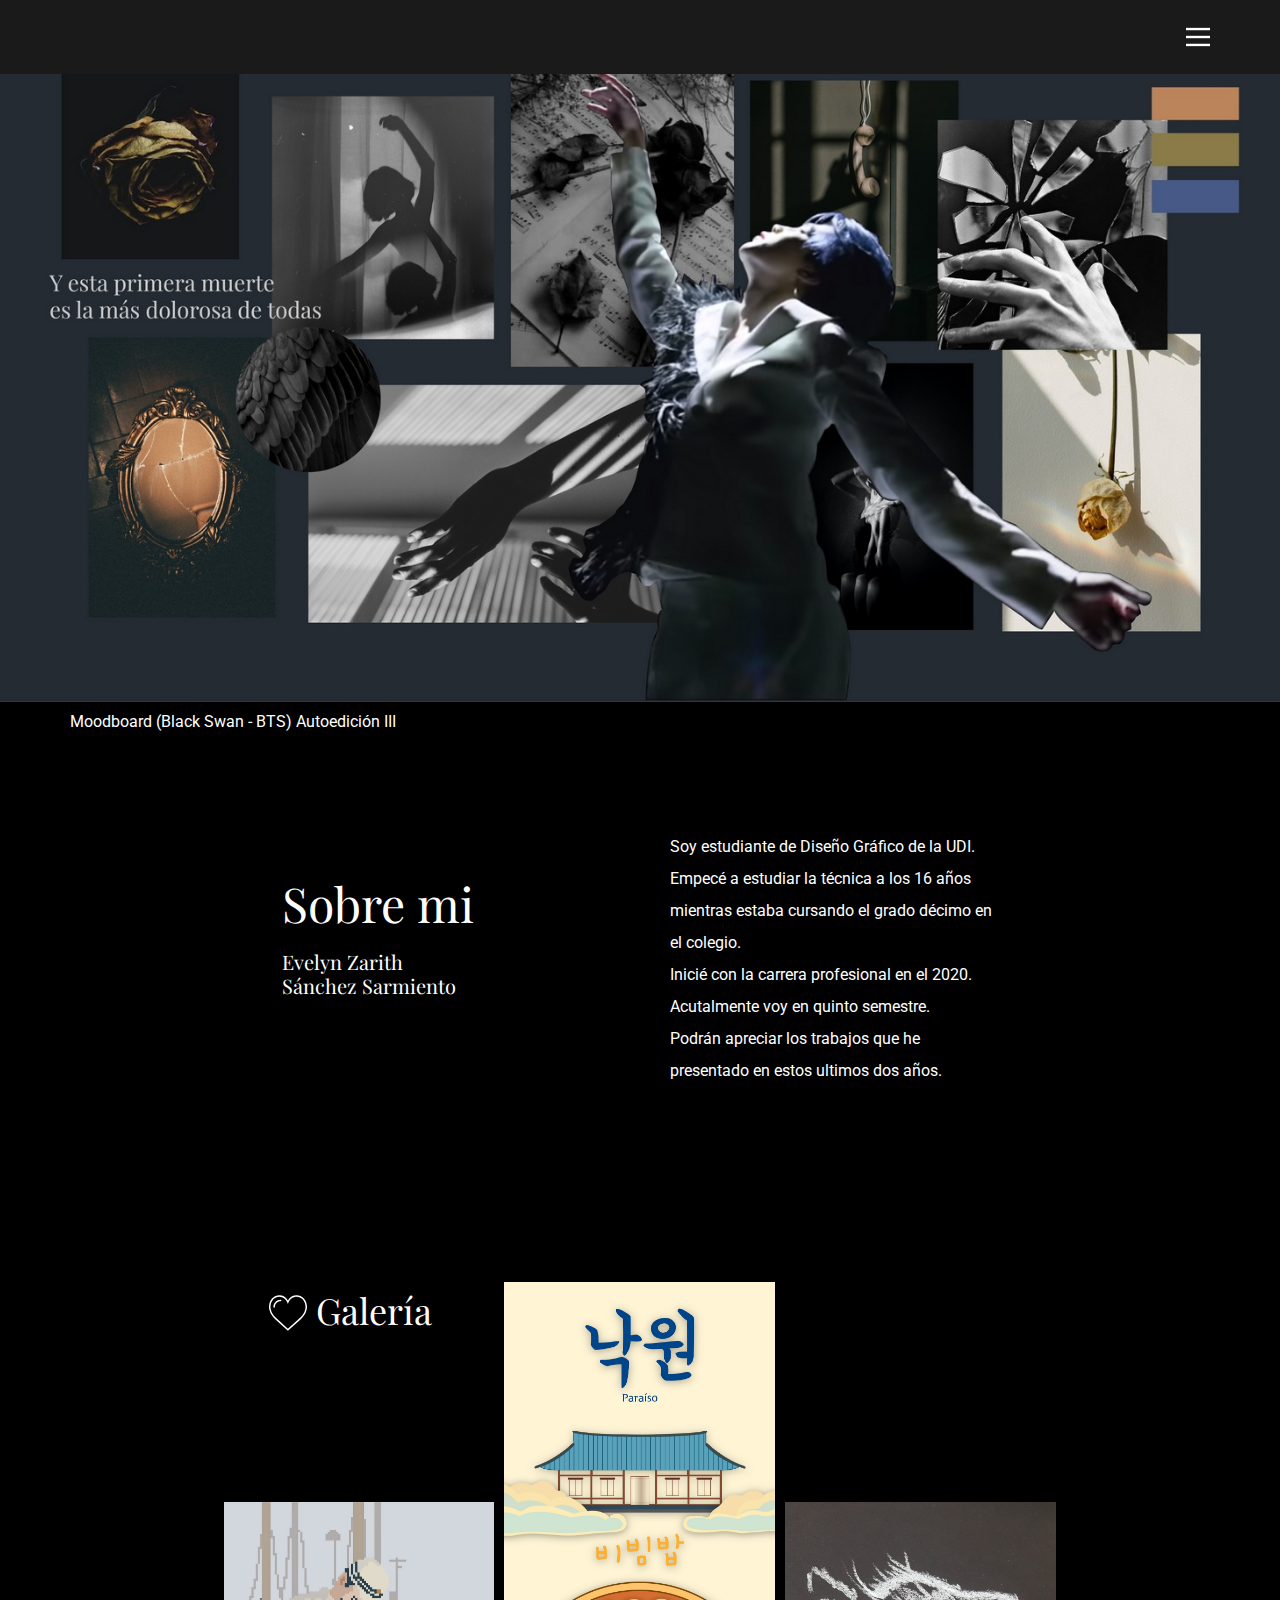
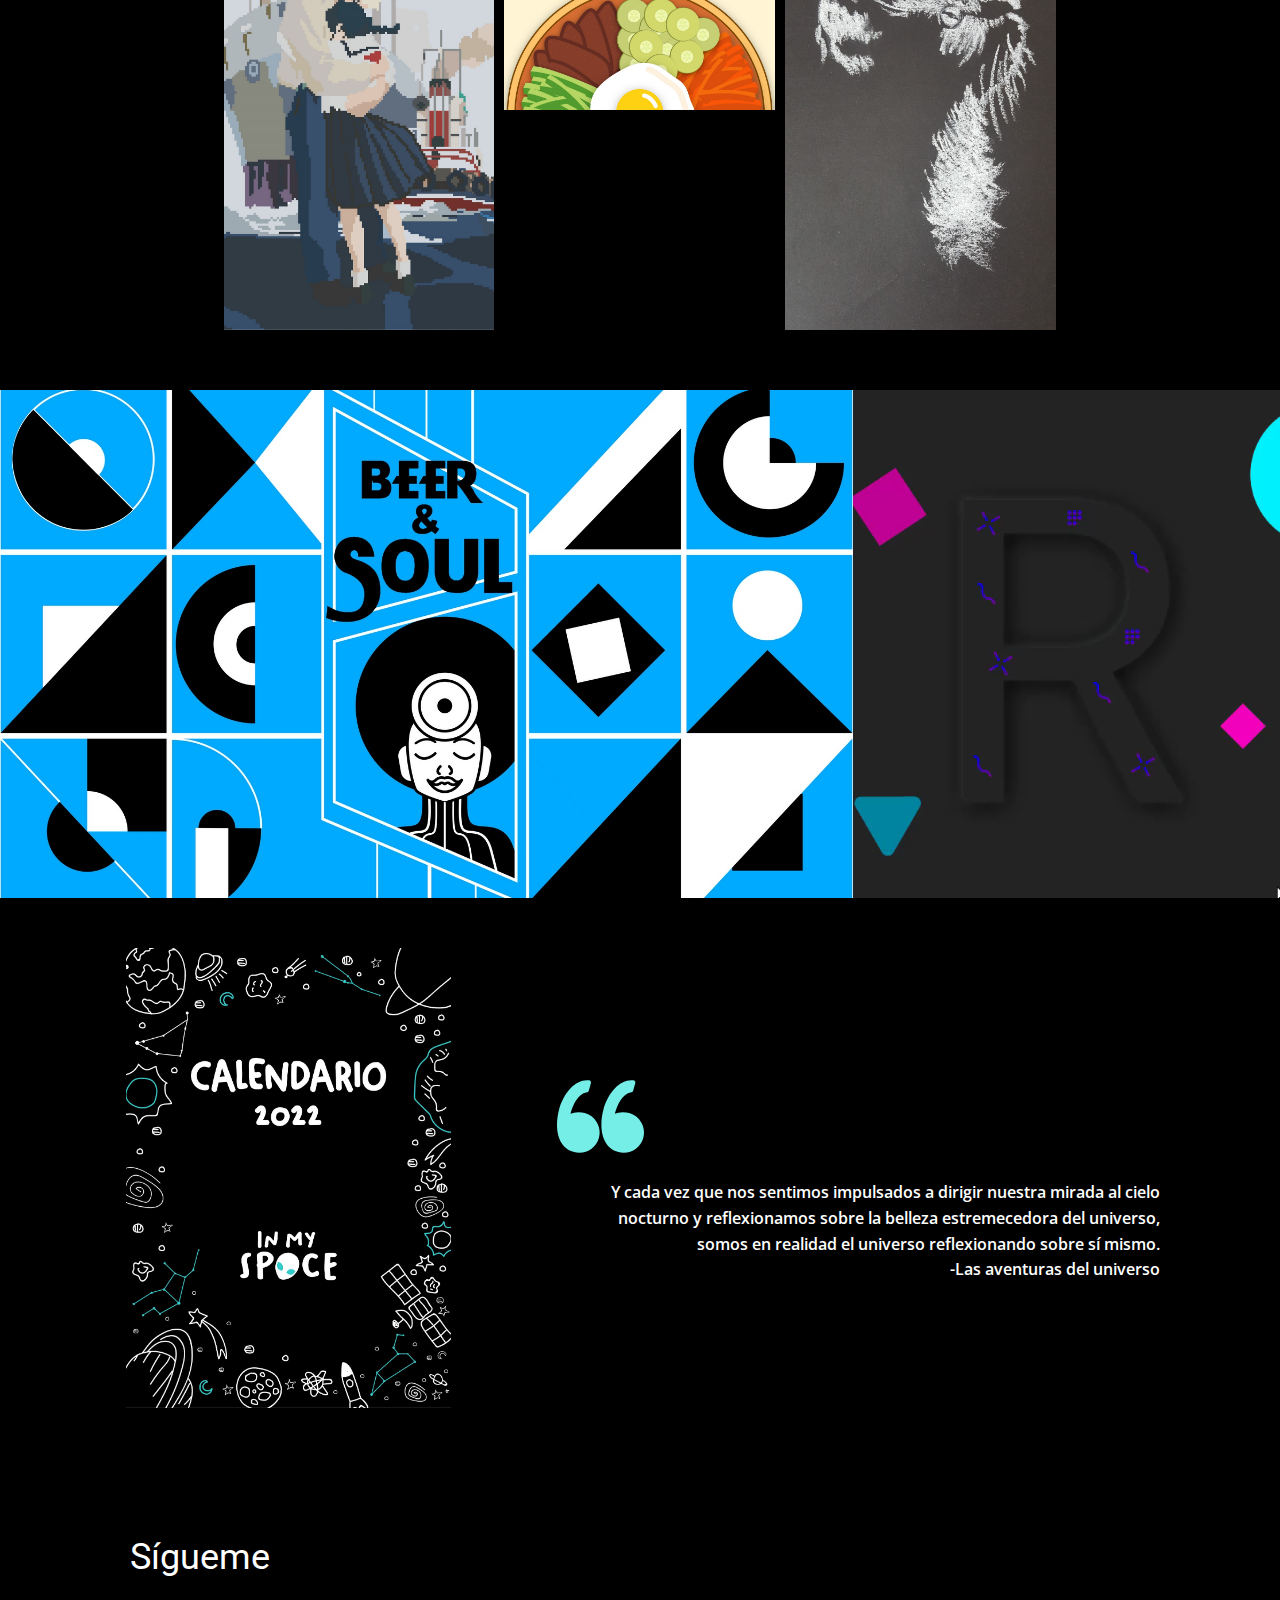
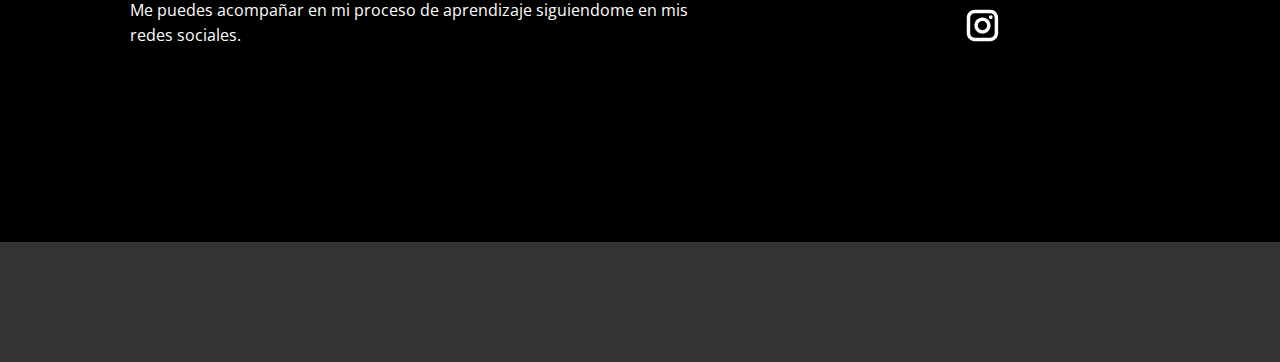
<file: index.html>
<!DOCTYPE html>
<html style="font-size: 16px;">
  <head>
    <meta name="viewport" content="width=device-width, initial-scale=1.0">
    <meta charset="utf-8">
    <meta name="keywords" content="We Know Only Too Well That The Details., about, green&nbsp; &nbsp; &nbsp; &nbsp; art, Neon Girl, Subscribe to our Newsletter">
    <meta name="description" content="Evelyn Zarith">
    <meta name="page_type" content="np-template-header-footer-from-plugin">
    <title>Inicio</title>
    <link rel="stylesheet" href="nicepage.css" media="screen">
<link rel="stylesheet" href="Inicio.css" media="screen">
    <script class="u-script" type="text/javascript" src="jquery.js" defer=""></script>
    <script class="u-script" type="text/javascript" src="nicepage.js" defer=""></script>
    <meta name="generator" content="Nicepage 4.0.3, nicepage.com">
    <link id="u-theme-google-font" rel="stylesheet" href="https://fonts.googleapis.com/css?family=Roboto:100,100i,300,300i,400,400i,500,500i,700,700i,900,900i|Open+Sans:300,300i,400,400i,600,600i,700,700i,800,800i">
    <link id="u-page-google-font" rel="stylesheet" href="https://fonts.googleapis.com/css?family=Playfair+Display:400,400i,500,500i,600,600i,700,700i,800,800i,900,900i">







    <script type="application/ld+json">{
		"@context": "http://schema.org",
		"@type": "Organization",
		"name": ""
}</script>
    <meta name="theme-color" content="#051622">
    <meta property="og:title" content="Inicio">
    <meta property="og:type" content="website">
  </head>
  <body data-home-page="Inicio.html" data-home-page-title="Inicio" class="u-body u-overlap"><header class="u-align-center-xs u-clearfix u-grey-90 u-header u-header" id="sec-38a9"><div class="u-clearfix u-sheet u-valign-middle u-sheet-1">
        <nav class="u-align-left u-menu u-menu-dropdown u-nav-spacing-25 u-offcanvas u-menu-1" data-responsive-from="XL">
          <div class="menu-collapse">
            <a class="u-button-style u-nav-link u-text-white" href="#" style="padding: 4px 0px; font-size: calc(1em + 8px);">
              <svg class="u-svg-link" preserveAspectRatio="xMidYMin slice" viewBox="0 0 302 302" style="undefined"><use xmlns:xlink="http://www.w3.org/1999/xlink" xlink:href="#svg-7b92"></use></svg>
              <svg xmlns="http://www.w3.org/2000/svg" xmlns:xlink="http://www.w3.org/1999/xlink" version="1.1" id="svg-7b92" x="0px" y="0px" viewBox="0 0 302 302" style="enable-background:new 0 0 302 302;" xml:space="preserve" class="u-svg-content"><g><rect y="36" width="302" height="30"></rect><rect y="236" width="302" height="30"></rect><rect y="136" width="302" height="30"></rect>
</g><g></g><g></g><g></g><g></g><g></g><g></g><g></g><g></g><g></g><g></g><g></g><g></g><g></g><g></g><g></g></svg>
            </a>
          </div>
          <div class="u-custom-menu u-nav-container">
            <ul class="u-nav u-unstyled u-nav-1"><li class="u-nav-item"><a class="u-button-style u-nav-link u-text-active-palette-1-base u-text-hover-palette-2-base" href="Inicio.html" style="padding: 10px 20px;">Inicio</a>
</li><li class="u-nav-item"><a class="u-button-style u-nav-link u-text-active-palette-1-base u-text-hover-palette-2-base" href="Sobre-mi.html" style="padding: 10px 20px;">Sobre mi</a>
</li><li class="u-nav-item"><a class="u-button-style u-nav-link u-text-active-palette-1-base u-text-hover-palette-2-base" href="Galería.html" style="padding: 10px 20px;">Galería</a>
</li><li class="u-nav-item"><a class="u-button-style u-nav-link u-text-active-palette-1-base u-text-hover-palette-2-base" href="Sígueme.html" style="padding: 10px 20px;">Sígueme</a>
</li></ul>
          </div>
          <div class="u-custom-menu u-nav-container-collapse">
            <div class="u-align-center u-black u-container-style u-inner-container-layout u-opacity u-opacity-95 u-sidenav">
              <div class="u-inner-container-layout u-sidenav-overflow">
                <div class="u-menu-close"></div>
                <ul class="u-align-center u-nav u-popupmenu-items u-unstyled u-nav-2"><li class="u-nav-item"><a class="u-button-style u-nav-link" href="Inicio.html" style="padding: 10px 20px;">Inicio</a>
</li><li class="u-nav-item"><a class="u-button-style u-nav-link" href="Sobre-mi.html" style="padding: 10px 20px;">Sobre mi</a>
</li><li class="u-nav-item"><a class="u-button-style u-nav-link" href="Galería.html" style="padding: 10px 20px;">Galería</a>
</li><li class="u-nav-item"><a class="u-button-style u-nav-link" href="Sígueme.html" style="padding: 10px 20px;">Sígueme</a>
</li></ul>
              </div>
            </div>
            <div class="u-black u-menu-overlay u-opacity u-opacity-70"></div>
          </div>
        </nav>
      </div></header>
    <section class="u-clearfix u-image u-section-1" id="carousel_fd60" data-image-width="5167" data-image-height="2584">
      <div class="u-clearfix u-sheet u-sheet-1"></div>
    </section>
    <section class="u-align-center u-black u-clearfix u-section-2" id="carousel_b164">
      <div class="u-clearfix u-sheet u-sheet-1">
        <p class="u-align-left u-custom-font u-heading-font u-text u-text-body-alt-color u-text-1">Moodboard (Black Swan - BTS) Autoedición III</p>
        <div class="u-clearfix u-layout-wrap u-layout-wrap-1">
          <div class="u-layout">
            <div class="u-layout-row">
              <div class="u-container-style u-layout-cell u-left-cell u-size-30 u-layout-cell-1">
                <div class="u-container-layout u-valign-middle-lg u-valign-middle-md u-valign-middle-xl u-valign-top-sm u-valign-top-xs u-container-layout-1">
                  <h2 class="u-custom-font u-font-playfair-display u-text u-text-default u-text-2">Sobre mi</h2>
                  <h5 class="u-custom-font u-font-playfair-display u-text u-text-3">Evelyn Zarith&nbsp;<br>Sánchez Sarmiento
                  </h5>
                </div>
              </div>
              <div class="u-container-style u-layout-cell u-right-cell u-size-30 u-layout-cell-2">
                <div class="u-container-layout u-valign-middle u-container-layout-2">
                  <p class="u-custom-font u-heading-font u-text u-text-4">Soy estudiante de Diseño Gráfico de la UDI. Empecé a estudiar la técnica a los 16 años mientras estaba cursando el grado décimo en el colegio.&nbsp;<br>Inicié con la carrera profesional en el 2020. Acutalmente voy en quinto semestre.<br>Podrán apreciar los trabajos que he presentado en estos ultimos dos años.
                  </p>
                </div>
              </div>
            </div>
          </div>
        </div>
      </div>
    </section>
    <section class="u-align-center u-black u-clearfix u-section-3" id="carousel_8fc0">
      <div class="u-clearfix u-sheet u-sheet-1">
        <div class="u-clearfix u-expanded-width-md u-expanded-width-sm u-expanded-width-xs u-gutter-10 u-layout-wrap u-layout-wrap-1">
          <div class="u-layout">
            <div class="u-layout-row">
              <div class="u-size-20 u-size-30-md">
                <div class="u-layout-col">
                  <div class="u-container-style u-layout-cell u-left-cell u-size-20 u-layout-cell-1">
                    <div class="u-container-layout u-container-layout-1">
                      <h5 class="u-custom-font u-font-playfair-display u-text u-text-default u-text-1">Galería</h5><span class="u-icon u-icon-circle u-icon-1"><svg class="u-svg-link" preserveAspectRatio="xMidYMin slice" viewBox="0 0 51.997 51.997" style=""><use xmlns:xlink="http://www.w3.org/1999/xlink" xlink:href="#svg-c605"></use></svg><svg xmlns="http://www.w3.org/2000/svg" xmlns:xlink="http://www.w3.org/1999/xlink" version="1.1" id="svg-c605" x="0px" y="0px" viewBox="0 0 51.997 51.997" style="enable-background:new 0 0 51.997 51.997;" xml:space="preserve" class="u-svg-content"><g><path d="M51.911,16.242C51.152,7.888,45.239,1.827,37.839,1.827c-4.93,0-9.444,2.653-11.984,6.905   c-2.517-4.307-6.846-6.906-11.697-6.906c-7.399,0-13.313,6.061-14.071,14.415c-0.06,0.369-0.306,2.311,0.442,5.478   c1.078,4.568,3.568,8.723,7.199,12.013l18.115,16.439l18.426-16.438c3.631-3.291,6.121-7.445,7.199-12.014   C52.216,18.553,51.97,16.611,51.911,16.242z M49.521,21.261c-0.984,4.172-3.265,7.973-6.59,10.985L25.855,47.481L9.072,32.25   c-3.331-3.018-5.611-6.818-6.596-10.99c-0.708-2.997-0.417-4.69-0.416-4.701l0.015-0.101C2.725,9.139,7.806,3.826,14.158,3.826   c4.687,0,8.813,2.88,10.771,7.515l0.921,2.183l0.921-2.183c1.927-4.564,6.271-7.514,11.069-7.514   c6.351,0,11.433,5.313,12.096,12.727C49.938,16.57,50.229,18.264,49.521,21.261z"></path><path d="M15.999,7.904c-5.514,0-10,4.486-10,10c0,0.553,0.447,1,1,1s1-0.447,1-1c0-4.411,3.589-8,8-8c0.553,0,1-0.447,1-1   S16.551,7.904,15.999,7.904z"></path>
</g><g></g><g></g><g></g><g></g><g></g><g></g><g></g><g></g><g></g><g></g><g></g><g></g><g></g><g></g><g></g></svg></span>
                    </div>
                  </div>
                  <div class="u-container-style u-image u-layout-cell u-left-cell u-size-40 u-image-1" data-image-width="3518" data-image-height="5003">
                    <div class="u-container-layout u-container-layout-2"></div>
                  </div>
                </div>
              </div>
              <div class="u-size-20 u-size-30-md">
                <div class="u-layout-col">
                  <div class="u-container-style u-image u-layout-cell u-size-40 u-image-2" data-image-width="2717" data-image-height="3780" data-href="https://nicepage.com">
                    <div class="u-container-layout u-container-layout-3"></div>
                  </div>
                  <div class="u-align-center u-container-style u-layout-cell u-size-20 u-layout-cell-4">
                    <div class="u-container-layout u-valign-middle u-container-layout-4"></div>
                  </div>
                </div>
              </div>
              <div class="u-size-20 u-size-60-md">
                <div class="u-layout-col">
                  <div class="u-align-center u-container-style u-layout-cell u-right-cell u-size-20 u-layout-cell-5">
                    <div class="u-container-layout u-container-layout-5"></div>
                  </div>
                  <div class="u-container-style u-image u-layout-cell u-right-cell u-size-40 u-image-3" data-image-width="2988" data-image-height="4587">
                    <div class="u-container-layout u-container-layout-6"></div>
                  </div>
                </div>
              </div>
            </div>
          </div>
        </div>
      </div>
    </section>
    <section class="u-clearfix u-valign-middle-xl u-section-4" id="carousel_6b2a">
      <div class="u-clearfix u-expanded-width u-layout-wrap u-layout-wrap-1">
        <div class="u-layout">
          <div class="u-layout-row">
            <div class="u-align-left u-container-style u-image u-layout-cell u-left-cell u-size-40 u-image-1" data-image-width="9471" data-image-height="6074">
              <div class="u-container-layout u-container-layout-1"></div>
            </div>
            <div class="u-container-style u-layout-cell u-right-cell u-size-20 u-uploaded-video u-video u-video-1">
              <div class="u-background-video u-expanded" style="">
                <div class="embed-responsive">
                  <video class="embed-responsive-item" data-autoplay="1" loop="" muted="" autoplay="autoplay" playsinline="">
                    <source src="files/R.mp4" type="video/mp4">
                    <p>Your browser does not support HTML5 video.</p>
                  </video>
                </div>
              </div>
              <div class="u-container-layout u-container-layout-2"></div>
            </div>
          </div>
        </div>
      </div>
    </section>
    <section class="u-black u-clearfix u-section-5" id="carousel_73e3">
      <div class="u-clearfix u-sheet u-sheet-1">
        <div class="u-clearfix u-expanded-width u-layout-wrap u-layout-wrap-1">
          <div class="u-layout">
            <div class="u-layout-row">
              <div class="u-container-style u-image u-image-contain u-layout-cell u-left-cell u-size-23 u-image-1" data-image-width="3508" data-image-height="4961">
                <div class="u-container-layout u-valign-middle u-container-layout-1"></div>
              </div>
              <div class="u-align-right u-container-style u-layout-cell u-right-cell u-size-37 u-layout-cell-2">
                <div class="u-container-layout u-valign-middle u-container-layout-2"><span class="u-icon u-icon-circle u-text-palette-4-light-1 u-icon-1"><svg class="u-svg-link" preserveAspectRatio="xMidYMin slice" viewBox="0 0 95.333 95.332"><use xmlns:xlink="http://www.w3.org/1999/xlink" xlink:href="#svg-4ea0"></use></svg><svg id="svg-4ea0" x="0px" y="0px" viewBox="0 0 95.333 95.332" style="enable-background:new 0 0 95.333 95.332;" class="u-svg-content"><g><g><path d="M30.512,43.939c-2.348-0.676-4.696-1.019-6.98-1.019c-3.527,0-6.47,0.806-8.752,1.793    c2.2-8.054,7.485-21.951,18.013-23.516c0.975-0.145,1.774-0.85,2.04-1.799l2.301-8.23c0.194-0.696,0.079-1.441-0.318-2.045    s-1.035-1.007-1.75-1.105c-0.777-0.106-1.569-0.16-2.354-0.16c-12.637,0-25.152,13.19-30.433,32.076    c-3.1,11.08-4.009,27.738,3.627,38.223c4.273,5.867,10.507,9,18.529,9.313c0.033,0.001,0.065,0.002,0.098,0.002    c9.898,0,18.675-6.666,21.345-16.209c1.595-5.705,0.874-11.688-2.032-16.851C40.971,49.307,36.236,45.586,30.512,43.939z"></path><path d="M92.471,54.413c-2.875-5.106-7.61-8.827-13.334-10.474c-2.348-0.676-4.696-1.019-6.979-1.019    c-3.527,0-6.471,0.806-8.753,1.793c2.2-8.054,7.485-21.951,18.014-23.516c0.975-0.145,1.773-0.85,2.04-1.799l2.301-8.23    c0.194-0.696,0.079-1.441-0.318-2.045c-0.396-0.604-1.034-1.007-1.75-1.105c-0.776-0.106-1.568-0.16-2.354-0.16    c-12.637,0-25.152,13.19-30.434,32.076c-3.099,11.08-4.008,27.738,3.629,38.225c4.272,5.866,10.507,9,18.528,9.312    c0.033,0.001,0.065,0.002,0.099,0.002c9.897,0,18.675-6.666,21.345-16.209C96.098,65.559,95.376,59.575,92.471,54.413z"></path>
</g>
</g><g></g><g></g><g></g><g></g><g></g><g></g><g></g><g></g><g></g><g></g><g></g><g></g><g></g><g></g><g></g></svg></span>
                  <p class="u-text u-text-1"> Y cada vez que nos sentimos impulsados a dirigir nuestra mirada al cielo nocturno y reflexionamos sobre la belleza estremecedora del universo, somos en realidad el universo reflexionando sobre sí mismo.<br>-Las aventuras del universo
                  </p>
                </div>
              </div>
            </div>
          </div>
        </div>
      </div>
    </section>
    <section class="u-black u-clearfix u-section-6" id="sec-1893">
      <div class="u-clearfix u-sheet u-valign-middle u-sheet-1">
        <div class="u-clearfix u-expanded-width u-layout-wrap u-layout-wrap-1">
          <div class="u-layout">
            <div class="u-layout-row">
              <div class="u-align-left u-container-style u-layout-cell u-left-cell u-size-32-md u-size-32-sm u-size-32-xs u-size-36-lg u-size-36-xl u-layout-cell-1">
                <div class="u-container-layout u-container-layout-1">
                  <h2 class="u-text u-text-default u-text-1">Sígueme</h2>
                  <p class="u-text u-text-2">Me puedes acompañar en mi proceso de aprendizaje siguiendome en mis redes sociales.</p>
                </div>
              </div>
              <div class="u-align-left-sm u-align-left-xs u-align-right-lg u-align-right-md u-align-right-xl u-container-style u-layout-cell u-right-cell u-size-24-lg u-size-24-xl u-size-28-md u-size-28-sm u-size-28-xs u-layout-cell-2">
                <div class="u-container-layout u-valign-middle u-container-layout-2">
                  <div class="u-social-icons u-spacing-17 u-social-icons-1">
                    <a class="u-social-url" title="instagram" target="_blank" href="https://www.instagram.com/imzari_th/"><span class="u-icon u-social-icon u-social-instagram u-text-white"><svg class="u-svg-link" preserveAspectRatio="xMidYMin slice" viewBox="0 0 112 112" style=""><use xmlns:xlink="http://www.w3.org/1999/xlink" xlink:href="#svg-9d85"></use></svg><svg class="u-svg-content" viewBox="0 0 112 112" x="0" y="0" id="svg-9d85"><path fill="currentColor" d="M55.9,32.9c-12.8,0-23.2,10.4-23.2,23.2s10.4,23.2,23.2,23.2s23.2-10.4,23.2-23.2S68.7,32.9,55.9,32.9z
	 M55.9,69.4c-7.4,0-13.3-6-13.3-13.3c-0.1-7.4,6-13.3,13.3-13.3s13.3,6,13.3,13.3C69.3,63.5,63.3,69.4,55.9,69.4z"></path><path fill="#FFFFFF" d="M79.7,26.8c-3,0-5.4,2.5-5.4,5.4s2.5,5.4,5.4,5.4c3,0,5.4-2.5,5.4-5.4S82.7,26.8,79.7,26.8z"></path><path fill="currentColor" d="M78.2,11H33.5C21,11,10.8,21.3,10.8,33.7v44.7c0,12.6,10.2,22.8,22.7,22.8h44.7c12.6,0,22.7-10.2,22.7-22.7
	V33.7C100.8,21.1,90.6,11,78.2,11z M91,78.4c0,7.1-5.8,12.8-12.8,12.8H33.5c-7.1,0-12.8-5.8-12.8-12.8V33.7
	c0-7.1,5.8-12.8,12.8-12.8h44.7c7.1,0,12.8,5.8,12.8,12.8V78.4z"></path></svg></span>
                    </a>
                  </div>
                </div>
              </div>
            </div>
          </div>
        </div>
      </div>
    </section>


    <footer class="u-align-center u-clearfix u-footer u-grey-80 u-footer" id="sec-4715"><div class="u-align-left u-clearfix u-sheet u-sheet-1"></div></footer>
  </body>
</html>
</file>
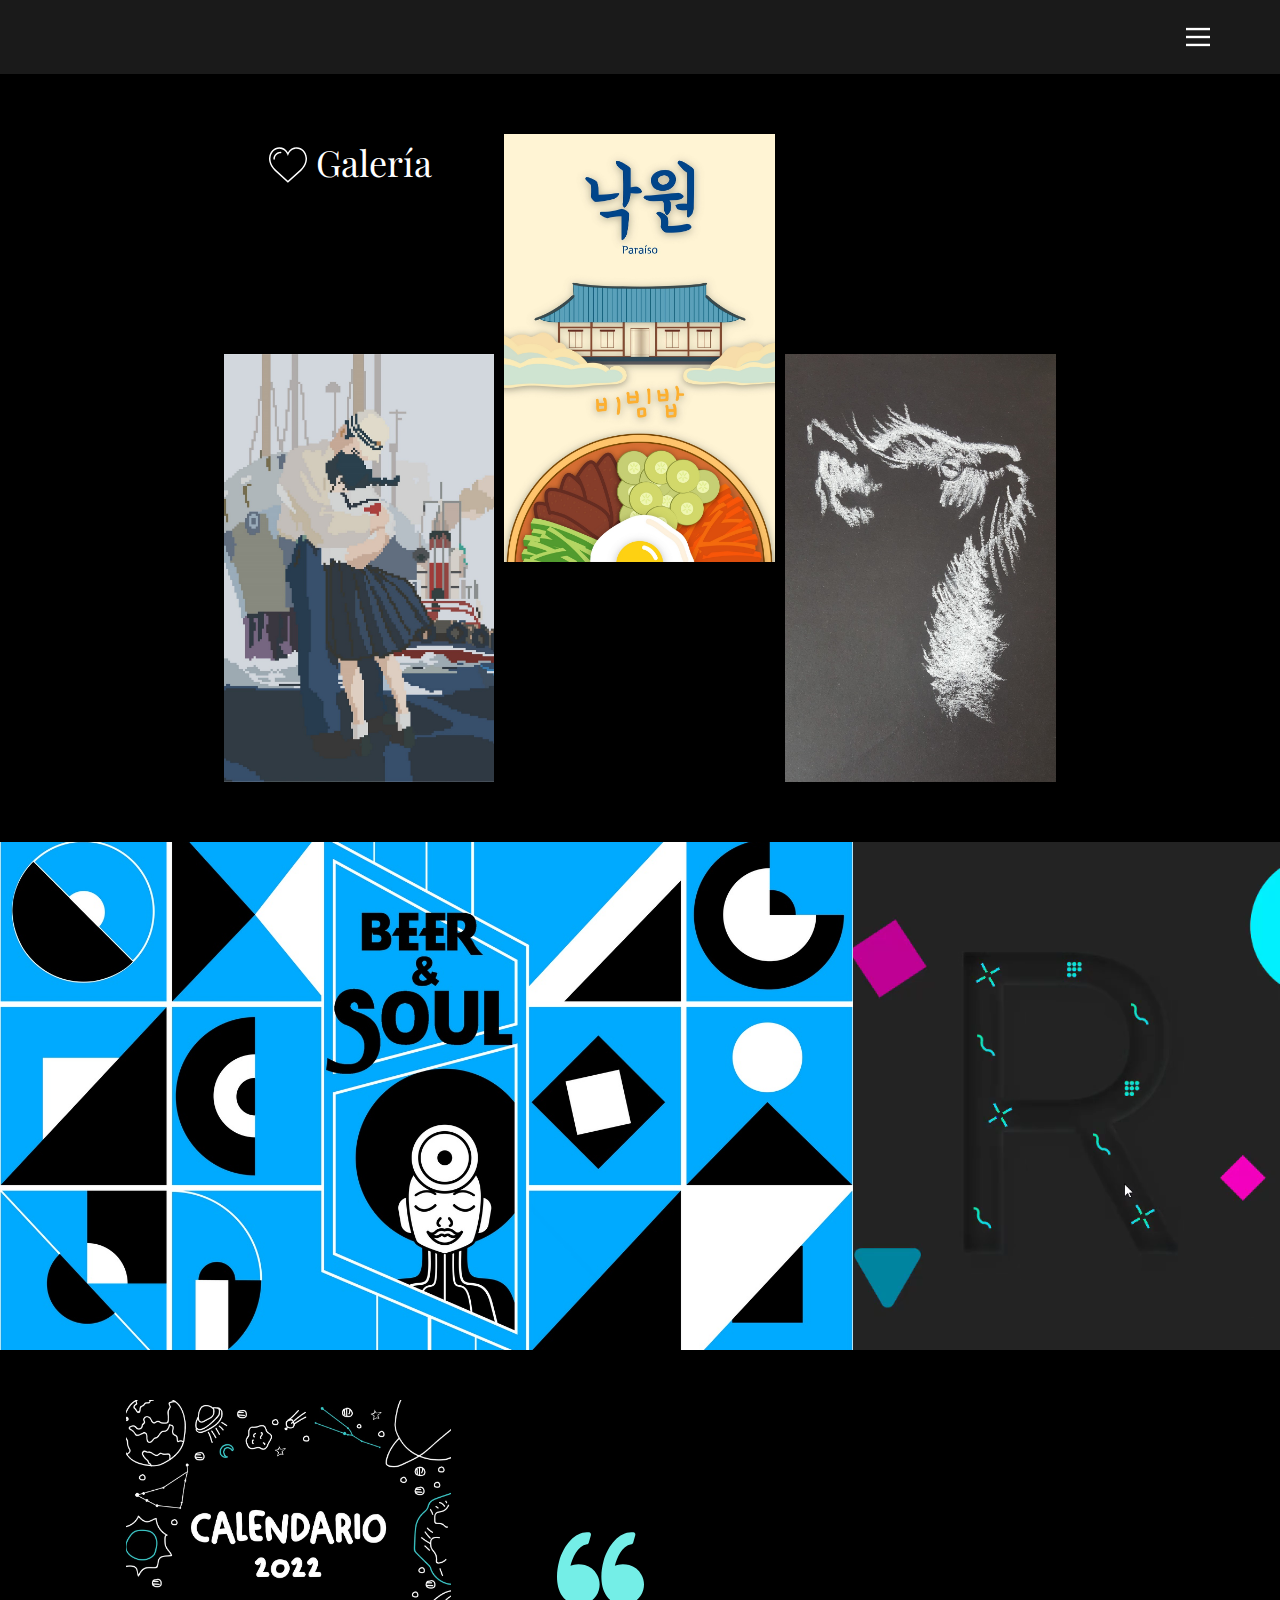
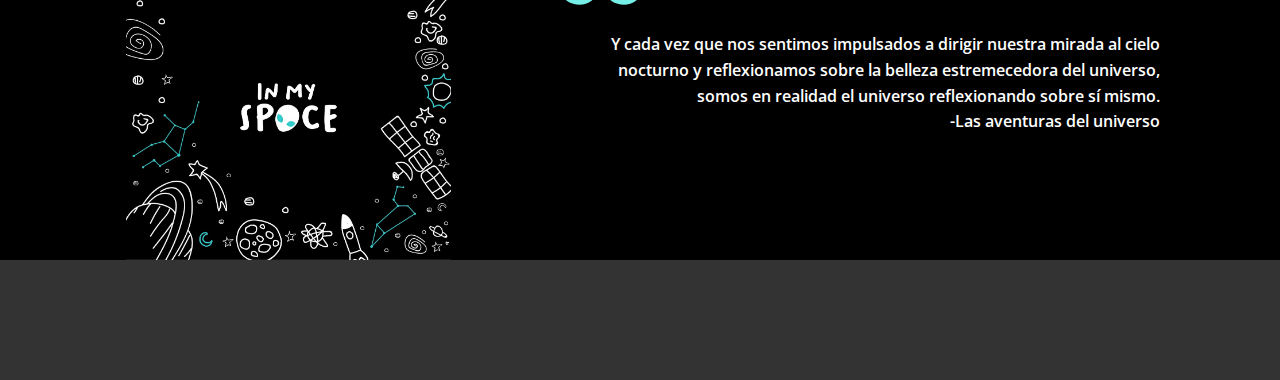
<file: Galería.html>
<!DOCTYPE html>
<html style="font-size: 16px;">
  <head>
    <meta name="viewport" content="width=device-width, initial-scale=1.0">
    <meta charset="utf-8">
    <meta name="description" content="Evelyn Zarith">
    <meta name="description" content="">
    <meta name="page_type" content="np-template-header-footer-from-plugin">
    <title>Galería</title>
    <link rel="stylesheet" href="nicepage.css" media="screen">
<link rel="stylesheet" href="Galería.css" media="screen">
    <script class="u-script" type="text/javascript" src="jquery.js" defer=""></script>
    <script class="u-script" type="text/javascript" src="nicepage.js" defer=""></script>
    <meta name="generator" content="Nicepage 4.0.3, nicepage.com">
    <link id="u-theme-google-font" rel="stylesheet" href="https://fonts.googleapis.com/css?family=Roboto:100,100i,300,300i,400,400i,500,500i,700,700i,900,900i|Open+Sans:300,300i,400,400i,600,600i,700,700i,800,800i">
    <link id="u-page-google-font" rel="stylesheet" href="https://fonts.googleapis.com/css?family=Playfair+Display:400,400i,500,500i,600,600i,700,700i,800,800i,900,900i">




    <script type="application/ld+json">{
		"@context": "http://schema.org",
		"@type": "Organization",
		"name": ""
}</script>
    <meta name="theme-color" content="#051622">
    <meta property="og:title" content="Galería">
    <meta property="og:type" content="website">
  </head>
  <body class="u-body"><header class="u-align-center-xs u-clearfix u-grey-90 u-header u-header" id="sec-38a9"><div class="u-clearfix u-sheet u-valign-middle u-sheet-1">
        <nav class="u-align-left u-menu u-menu-dropdown u-nav-spacing-25 u-offcanvas u-menu-1" data-responsive-from="XL">
          <div class="menu-collapse">
            <a class="u-button-style u-nav-link u-text-white" href="#" style="padding: 4px 0px; font-size: calc(1em + 8px);">
              <svg class="u-svg-link" preserveAspectRatio="xMidYMin slice" viewBox="0 0 302 302" style="undefined"><use xmlns:xlink="http://www.w3.org/1999/xlink" xlink:href="#svg-7b92"></use></svg>
              <svg xmlns="http://www.w3.org/2000/svg" xmlns:xlink="http://www.w3.org/1999/xlink" version="1.1" id="svg-7b92" x="0px" y="0px" viewBox="0 0 302 302" style="enable-background:new 0 0 302 302;" xml:space="preserve" class="u-svg-content"><g><rect y="36" width="302" height="30"></rect><rect y="236" width="302" height="30"></rect><rect y="136" width="302" height="30"></rect>
</g><g></g><g></g><g></g><g></g><g></g><g></g><g></g><g></g><g></g><g></g><g></g><g></g><g></g><g></g><g></g></svg>
            </a>
          </div>
          <div class="u-custom-menu u-nav-container">
            <ul class="u-nav u-unstyled u-nav-1"><li class="u-nav-item"><a class="u-button-style u-nav-link u-text-active-palette-1-base u-text-hover-palette-2-base" href="Inicio.html" style="padding: 10px 20px;">Inicio</a>
</li><li class="u-nav-item"><a class="u-button-style u-nav-link u-text-active-palette-1-base u-text-hover-palette-2-base" href="Sobre-mi.html" style="padding: 10px 20px;">Sobre mi</a>
</li><li class="u-nav-item"><a class="u-button-style u-nav-link u-text-active-palette-1-base u-text-hover-palette-2-base" href="Galería.html" style="padding: 10px 20px;">Galería</a>
</li><li class="u-nav-item"><a class="u-button-style u-nav-link u-text-active-palette-1-base u-text-hover-palette-2-base" href="Sígueme.html" style="padding: 10px 20px;">Sígueme</a>
</li></ul>
          </div>
          <div class="u-custom-menu u-nav-container-collapse">
            <div class="u-align-center u-black u-container-style u-inner-container-layout u-opacity u-opacity-95 u-sidenav">
              <div class="u-inner-container-layout u-sidenav-overflow">
                <div class="u-menu-close"></div>
                <ul class="u-align-center u-nav u-popupmenu-items u-unstyled u-nav-2"><li class="u-nav-item"><a class="u-button-style u-nav-link" href="Inicio.html" style="padding: 10px 20px;">Inicio</a>
</li><li class="u-nav-item"><a class="u-button-style u-nav-link" href="Sobre-mi.html" style="padding: 10px 20px;">Sobre mi</a>
</li><li class="u-nav-item"><a class="u-button-style u-nav-link" href="Galería.html" style="padding: 10px 20px;">Galería</a>
</li><li class="u-nav-item"><a class="u-button-style u-nav-link" href="Sígueme.html" style="padding: 10px 20px;">Sígueme</a>
</li></ul>
              </div>
            </div>
            <div class="u-black u-menu-overlay u-opacity u-opacity-70"></div>
          </div>
        </nav>
      </div></header>
    <section class="u-align-center u-black u-clearfix u-section-1" id="sec-0d83">
      <div class="u-clearfix u-sheet u-sheet-1">
        <div class="u-clearfix u-expanded-width-md u-expanded-width-sm u-expanded-width-xs u-gutter-10 u-layout-wrap u-layout-wrap-1">
          <div class="u-layout">
            <div class="u-layout-row">
              <div class="u-size-20 u-size-30-md">
                <div class="u-layout-col">
                  <div class="u-container-style u-layout-cell u-left-cell u-size-20 u-layout-cell-1">
                    <div class="u-container-layout u-container-layout-1">
                      <h5 class="u-custom-font u-font-playfair-display u-text u-text-default u-text-1">Galería</h5><span class="u-icon u-icon-circle u-icon-1"><svg class="u-svg-link" preserveAspectRatio="xMidYMin slice" viewBox="0 0 51.997 51.997" style=""><use xmlns:xlink="http://www.w3.org/1999/xlink" xlink:href="#svg-c605"></use></svg><svg xmlns="http://www.w3.org/2000/svg" xmlns:xlink="http://www.w3.org/1999/xlink" version="1.1" id="svg-c605" x="0px" y="0px" viewBox="0 0 51.997 51.997" style="enable-background:new 0 0 51.997 51.997;" xml:space="preserve" class="u-svg-content"><g><path d="M51.911,16.242C51.152,7.888,45.239,1.827,37.839,1.827c-4.93,0-9.444,2.653-11.984,6.905   c-2.517-4.307-6.846-6.906-11.697-6.906c-7.399,0-13.313,6.061-14.071,14.415c-0.06,0.369-0.306,2.311,0.442,5.478   c1.078,4.568,3.568,8.723,7.199,12.013l18.115,16.439l18.426-16.438c3.631-3.291,6.121-7.445,7.199-12.014   C52.216,18.553,51.97,16.611,51.911,16.242z M49.521,21.261c-0.984,4.172-3.265,7.973-6.59,10.985L25.855,47.481L9.072,32.25   c-3.331-3.018-5.611-6.818-6.596-10.99c-0.708-2.997-0.417-4.69-0.416-4.701l0.015-0.101C2.725,9.139,7.806,3.826,14.158,3.826   c4.687,0,8.813,2.88,10.771,7.515l0.921,2.183l0.921-2.183c1.927-4.564,6.271-7.514,11.069-7.514   c6.351,0,11.433,5.313,12.096,12.727C49.938,16.57,50.229,18.264,49.521,21.261z"></path><path d="M15.999,7.904c-5.514,0-10,4.486-10,10c0,0.553,0.447,1,1,1s1-0.447,1-1c0-4.411,3.589-8,8-8c0.553,0,1-0.447,1-1   S16.551,7.904,15.999,7.904z"></path>
</g><g></g><g></g><g></g><g></g><g></g><g></g><g></g><g></g><g></g><g></g><g></g><g></g><g></g><g></g><g></g></svg></span>
                    </div>
                  </div>
                  <div class="u-container-style u-image u-layout-cell u-left-cell u-size-40 u-image-1" data-image-width="3518" data-image-height="5003">
                    <div class="u-container-layout u-container-layout-2"></div>
                  </div>
                </div>
              </div>
              <div class="u-size-20 u-size-30-md">
                <div class="u-layout-col">
                  <div class="u-container-style u-image u-layout-cell u-size-40 u-image-2" data-image-width="2717" data-image-height="3780" data-href="https://nicepage.com">
                    <div class="u-container-layout u-container-layout-3"></div>
                  </div>
                  <div class="u-align-center u-container-style u-layout-cell u-size-20 u-layout-cell-4">
                    <div class="u-container-layout u-valign-middle u-container-layout-4"></div>
                  </div>
                </div>
              </div>
              <div class="u-size-20 u-size-60-md">
                <div class="u-layout-col">
                  <div class="u-align-center u-container-style u-layout-cell u-right-cell u-size-20 u-layout-cell-5">
                    <div class="u-container-layout u-container-layout-5"></div>
                  </div>
                  <div class="u-container-style u-image u-layout-cell u-right-cell u-size-40 u-image-3" data-image-width="2988" data-image-height="4587">
                    <div class="u-container-layout u-container-layout-6"></div>
                  </div>
                </div>
              </div>
            </div>
          </div>
        </div>
      </div>
    </section>
    <section class="u-clearfix u-valign-middle-xl u-section-2" id="sec-a3a7">
      <div class="u-clearfix u-expanded-width u-layout-wrap u-layout-wrap-1">
        <div class="u-layout">
          <div class="u-layout-row">
            <div class="u-align-left u-container-style u-image u-layout-cell u-left-cell u-size-40 u-image-1" data-image-width="1600" data-image-height="1026">
              <div class="u-container-layout u-container-layout-1"></div>
            </div>
            <div class="u-container-style u-layout-cell u-right-cell u-size-20 u-uploaded-video u-video u-video-1">
              <div class="u-background-video u-expanded" style="">
                <div class="embed-responsive">
                  <video class="embed-responsive-item" data-autoplay="1" loop="" muted="" autoplay="autoplay" playsinline="">
                    <source src="files/R.mp4" type="video/mp4">
                    <p>Your browser does not support HTML5 video.</p>
                  </video>
                </div>
              </div>
              <div class="u-container-layout u-container-layout-2"></div>
            </div>
          </div>
        </div>
      </div>
    </section>
    <section class="u-black u-clearfix u-section-3" id="sec-e92a">
      <div class="u-clearfix u-sheet u-sheet-1">
        <div class="u-clearfix u-expanded-width u-layout-wrap u-layout-wrap-1">
          <div class="u-layout">
            <div class="u-layout-row">
              <div class="u-container-style u-image u-image-contain u-layout-cell u-left-cell u-size-23 u-image-1" data-image-width="3508" data-image-height="4961">
                <div class="u-container-layout u-valign-middle u-container-layout-1"></div>
              </div>
              <div class="u-align-right u-container-style u-layout-cell u-right-cell u-size-37 u-layout-cell-2">
                <div class="u-container-layout u-valign-middle u-container-layout-2"><span class="u-icon u-icon-circle u-text-palette-4-light-1 u-icon-1"><svg class="u-svg-link" preserveAspectRatio="xMidYMin slice" viewBox="0 0 95.333 95.332"><use xmlns:xlink="http://www.w3.org/1999/xlink" xlink:href="#svg-4ea0"></use></svg><svg id="svg-4ea0" x="0px" y="0px" viewBox="0 0 95.333 95.332" style="enable-background:new 0 0 95.333 95.332;" class="u-svg-content"><g><g><path d="M30.512,43.939c-2.348-0.676-4.696-1.019-6.98-1.019c-3.527,0-6.47,0.806-8.752,1.793    c2.2-8.054,7.485-21.951,18.013-23.516c0.975-0.145,1.774-0.85,2.04-1.799l2.301-8.23c0.194-0.696,0.079-1.441-0.318-2.045    s-1.035-1.007-1.75-1.105c-0.777-0.106-1.569-0.16-2.354-0.16c-12.637,0-25.152,13.19-30.433,32.076    c-3.1,11.08-4.009,27.738,3.627,38.223c4.273,5.867,10.507,9,18.529,9.313c0.033,0.001,0.065,0.002,0.098,0.002    c9.898,0,18.675-6.666,21.345-16.209c1.595-5.705,0.874-11.688-2.032-16.851C40.971,49.307,36.236,45.586,30.512,43.939z"></path><path d="M92.471,54.413c-2.875-5.106-7.61-8.827-13.334-10.474c-2.348-0.676-4.696-1.019-6.979-1.019    c-3.527,0-6.471,0.806-8.753,1.793c2.2-8.054,7.485-21.951,18.014-23.516c0.975-0.145,1.773-0.85,2.04-1.799l2.301-8.23    c0.194-0.696,0.079-1.441-0.318-2.045c-0.396-0.604-1.034-1.007-1.75-1.105c-0.776-0.106-1.568-0.16-2.354-0.16    c-12.637,0-25.152,13.19-30.434,32.076c-3.099,11.08-4.008,27.738,3.629,38.225c4.272,5.866,10.507,9,18.528,9.312    c0.033,0.001,0.065,0.002,0.099,0.002c9.897,0,18.675-6.666,21.345-16.209C96.098,65.559,95.376,59.575,92.471,54.413z"></path>
</g>
</g><g></g><g></g><g></g><g></g><g></g><g></g><g></g><g></g><g></g><g></g><g></g><g></g><g></g><g></g><g></g></svg></span>
                  <p class="u-text u-text-1"> Y cada vez que nos sentimos impulsados a dirigir nuestra mirada al cielo nocturno y reflexionamos sobre la belleza estremecedora del universo, somos en realidad el universo reflexionando sobre sí mismo.<br>-Las aventuras del universo
                  </p>
                </div>
              </div>
            </div>
          </div>
        </div>
      </div>
    </section>


    <footer class="u-align-center u-clearfix u-footer u-grey-80 u-footer" id="sec-4715"><div class="u-align-left u-clearfix u-sheet u-sheet-1"></div></footer>
  </body>
</html>
</file>
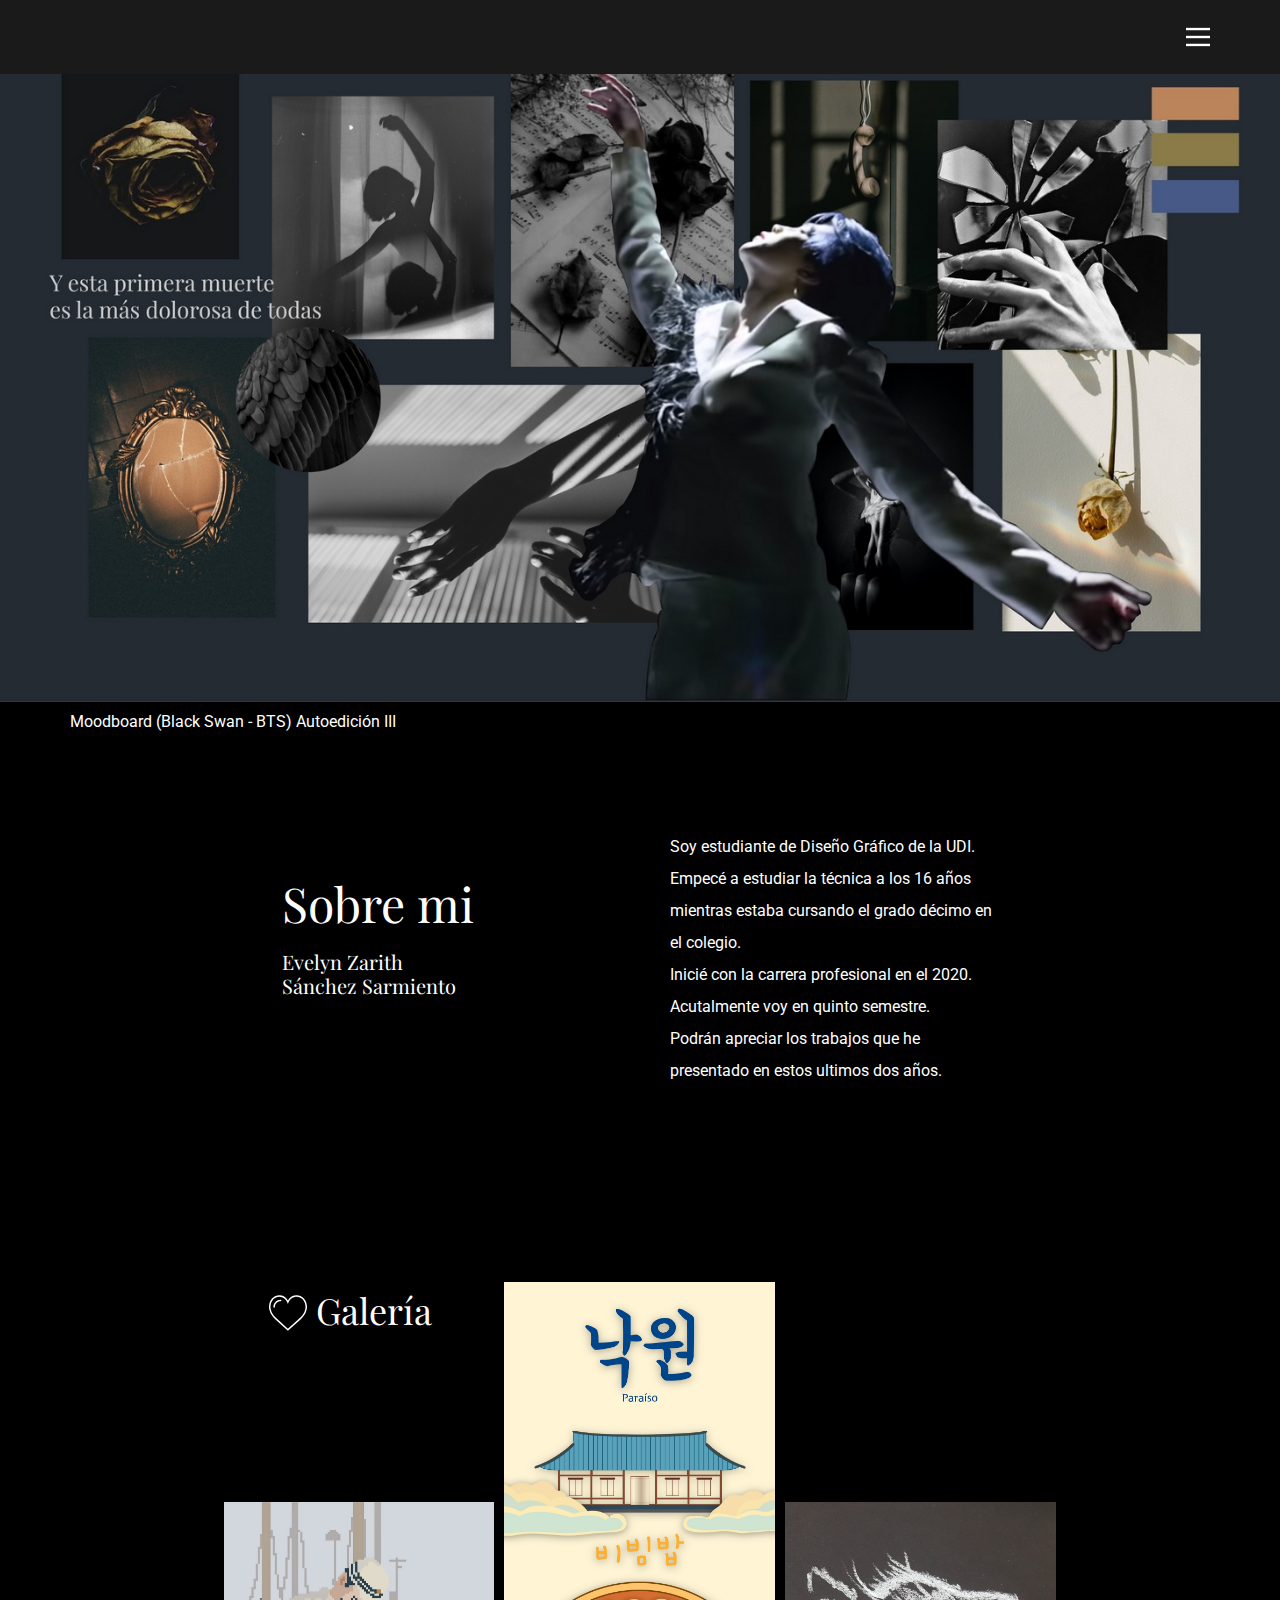
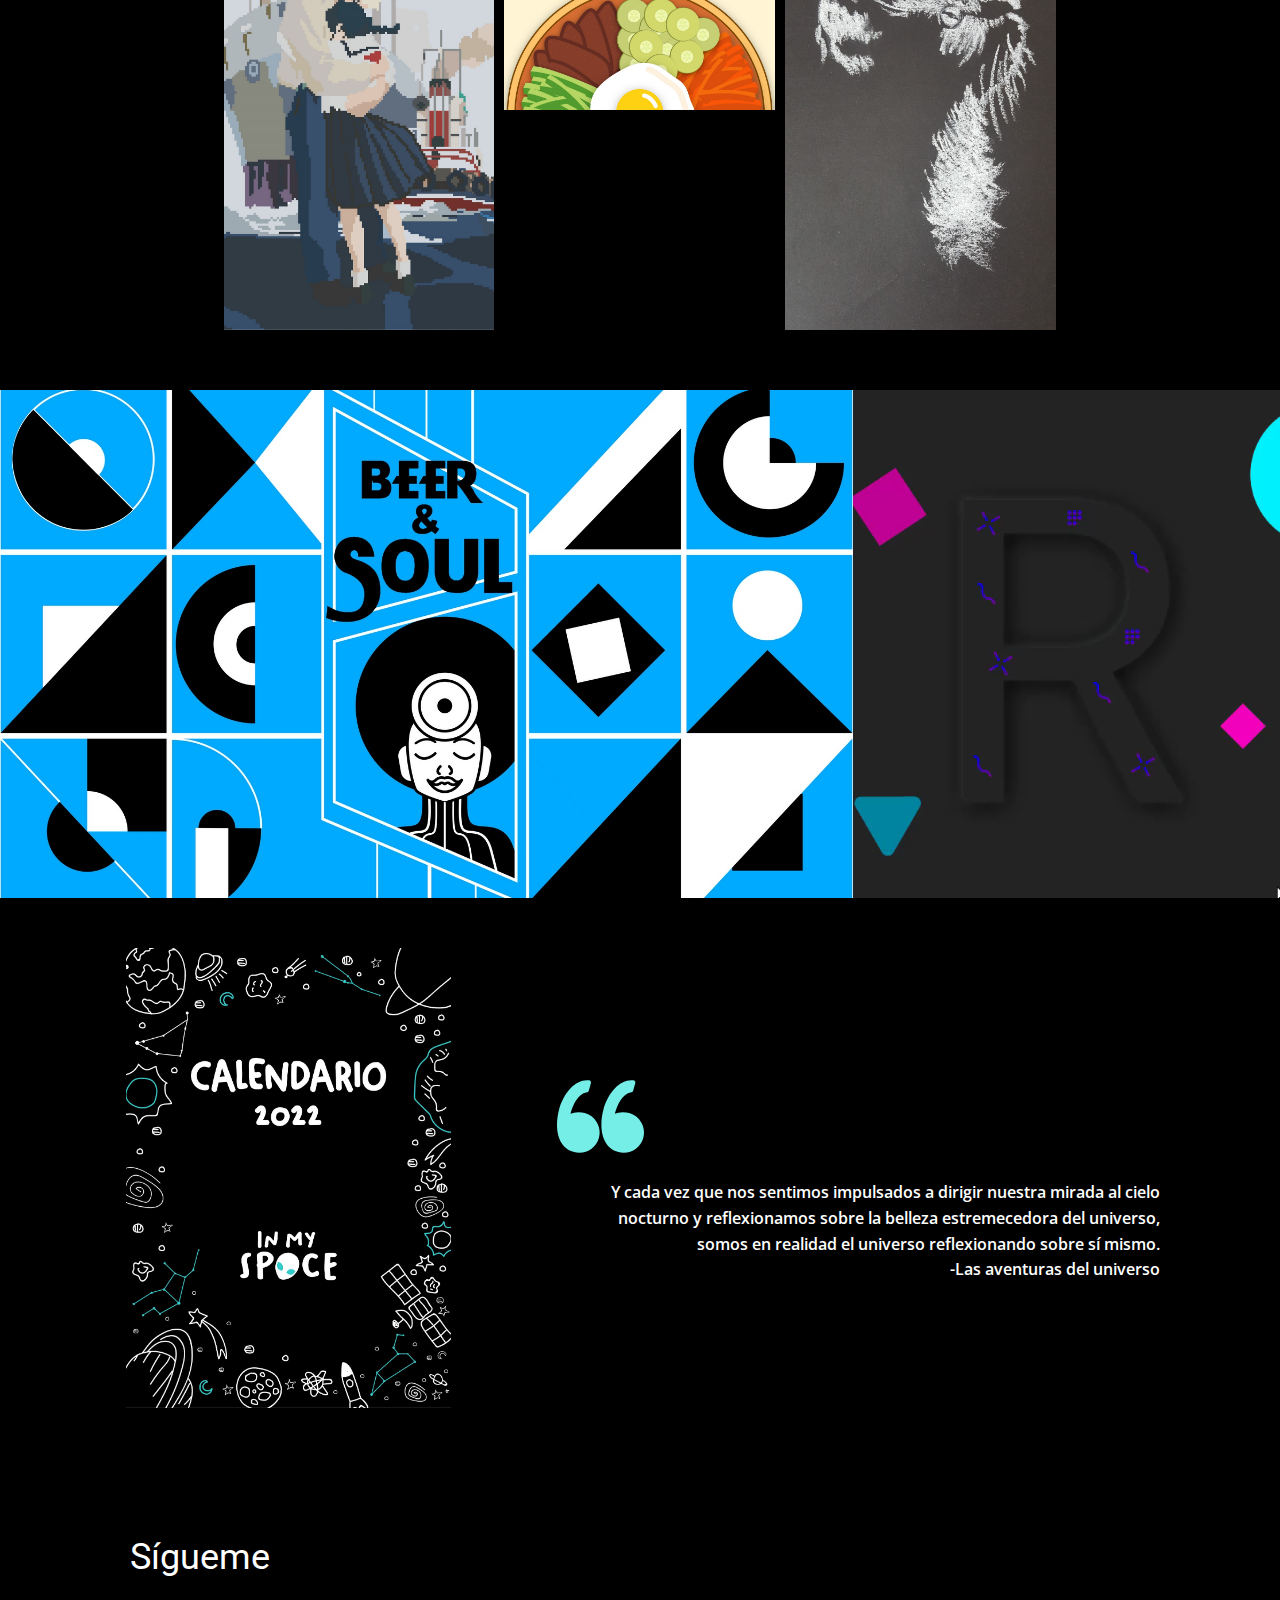
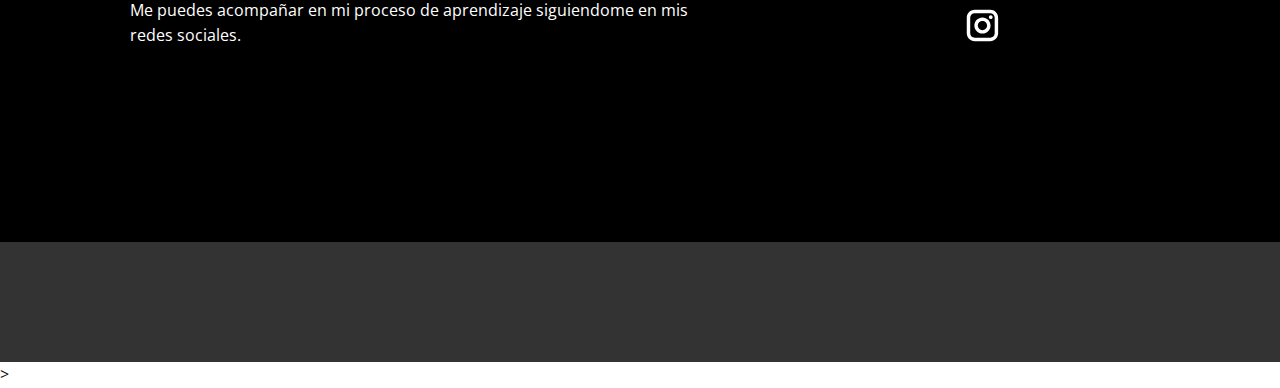
<file: Inicio.html>
<!DOCTYPE html>
<html style="font-size: 16px;">
  <head>
    <meta name="viewport" content="width=device-width, initial-scale=1.0">
    <meta charset="utf-8">
    <meta name="keywords" content="We Know Only Too Well That The Details., about, green&nbsp; &nbsp; &nbsp; &nbsp; art, Neon Girl, Subscribe to our Newsletter">
    <meta name="description" content="Evelyn Zarith">
    <meta name="page_type" content="np-template-header-footer-from-plugin">
    <title>Inicio</title>
    <link rel="stylesheet" href="nicepage.css" media="screen">
<link rel="stylesheet" href="Inicio.css" media="screen">
    <script class="u-script" type="text/javascript" src="jquery.js" defer=""></script>
    <script class="u-script" type="text/javascript" src="nicepage.js" defer=""></script>
    <meta name="generator" content="Nicepage 4.0.3, nicepage.com">
    <link id="u-theme-google-font" rel="stylesheet" href="https://fonts.googleapis.com/css?family=Roboto:100,100i,300,300i,400,400i,500,500i,700,700i,900,900i|Open+Sans:300,300i,400,400i,600,600i,700,700i,800,800i">
    <link id="u-page-google-font" rel="stylesheet" href="https://fonts.googleapis.com/css?family=Playfair+Display:400,400i,500,500i,600,600i,700,700i,800,800i,900,900i">







    <script type="application/ld+json">{
		"@context": "http://schema.org",
		"@type": "Organization",
		"name": ""
}</script>
    <meta name="theme-color" content="#051622">
    <meta property="og:title" content="Inicio">
    <meta property="og:type" content="website">
  </head>
  <body class="u-body u-overlap"><header class="u-align-center-xs u-clearfix u-grey-90 u-header u-header" id="sec-38a9"><div class="u-clearfix u-sheet u-valign-middle u-sheet-1">
        <nav class="u-align-left u-menu u-menu-dropdown u-nav-spacing-25 u-offcanvas u-menu-1" data-responsive-from="XL">
          <div class="menu-collapse">
            <a class="u-button-style u-nav-link u-text-white" href="#" style="padding: 4px 0px; font-size: calc(1em + 8px);">
              <svg class="u-svg-link" preserveAspectRatio="xMidYMin slice" viewBox="0 0 302 302" style="undefined"><use xmlns:xlink="http://www.w3.org/1999/xlink" xlink:href="#svg-7b92"></use></svg>
              <svg xmlns="http://www.w3.org/2000/svg" xmlns:xlink="http://www.w3.org/1999/xlink" version="1.1" id="svg-7b92" x="0px" y="0px" viewBox="0 0 302 302" style="enable-background:new 0 0 302 302;" xml:space="preserve" class="u-svg-content"><g><rect y="36" width="302" height="30"></rect><rect y="236" width="302" height="30"></rect><rect y="136" width="302" height="30"></rect>
</g><g></g><g></g><g></g><g></g><g></g><g></g><g></g><g></g><g></g><g></g><g></g><g></g><g></g><g></g><g></g></svg>
            </a>
          </div>
          <div class="u-custom-menu u-nav-container">
            <ul class="u-nav u-unstyled u-nav-1"><li class="u-nav-item"><a class="u-button-style u-nav-link u-text-active-palette-1-base u-text-hover-palette-2-base" href="Inicio.html" style="padding: 10px 20px;">Inicio</a>
</li><li class="u-nav-item"><a class="u-button-style u-nav-link u-text-active-palette-1-base u-text-hover-palette-2-base" href="Sobre-mi.html" style="padding: 10px 20px;">Sobre mi</a>
</li><li class="u-nav-item"><a class="u-button-style u-nav-link u-text-active-palette-1-base u-text-hover-palette-2-base" href="Galería.html" style="padding: 10px 20px;">Galería</a>
</li><li class="u-nav-item"><a class="u-button-style u-nav-link u-text-active-palette-1-base u-text-hover-palette-2-base" href="Sígueme.html" style="padding: 10px 20px;">Sígueme</a>
</li></ul>
          </div>
          <div class="u-custom-menu u-nav-container-collapse">
            <div class="u-align-center u-black u-container-style u-inner-container-layout u-opacity u-opacity-95 u-sidenav">
              <div class="u-inner-container-layout u-sidenav-overflow">
                <div class="u-menu-close"></div>
                <ul class="u-align-center u-nav u-popupmenu-items u-unstyled u-nav-2"><li class="u-nav-item"><a class="u-button-style u-nav-link" href="Inicio.html" style="padding: 10px 20px;">Inicio</a>
</li><li class="u-nav-item"><a class="u-button-style u-nav-link" href="Sobre-mi.html" style="padding: 10px 20px;">Sobre mi</a>
</li><li class="u-nav-item"><a class="u-button-style u-nav-link" href="Galería.html" style="padding: 10px 20px;">Galería</a>
</li><li class="u-nav-item"><a class="u-button-style u-nav-link" href="Sígueme.html" style="padding: 10px 20px;">Sígueme</a>
</li></ul>
              </div>
            </div>
            <div class="u-black u-menu-overlay u-opacity u-opacity-70"></div>
          </div>
        </nav>
      </div></header>
    <section class="u-clearfix u-image u-section-1" id="carousel_fd60" data-image-width="5167" data-image-height="2584">
      <div class="u-clearfix u-sheet u-sheet-1"></div>
    </section>
    <section class="u-align-center u-black u-clearfix u-section-2" id="carousel_b164">
      <div class="u-clearfix u-sheet u-sheet-1">
        <p class="u-align-left u-custom-font u-heading-font u-text u-text-body-alt-color u-text-1">Moodboard (Black Swan - BTS) Autoedición III</p>
        <div class="u-clearfix u-layout-wrap u-layout-wrap-1">
          <div class="u-layout">
            <div class="u-layout-row">
              <div class="u-container-style u-layout-cell u-left-cell u-size-30 u-layout-cell-1">
                <div class="u-container-layout u-valign-middle-lg u-valign-middle-md u-valign-middle-xl u-valign-top-sm u-valign-top-xs u-container-layout-1">
                  <h2 class="u-custom-font u-font-playfair-display u-text u-text-default u-text-2">Sobre mi</h2>
                  <h5 class="u-custom-font u-font-playfair-display u-text u-text-3">Evelyn Zarith&nbsp;<br>Sánchez Sarmiento
                  </h5>
                </div>
              </div>
              <div class="u-container-style u-layout-cell u-right-cell u-size-30 u-layout-cell-2">
                <div class="u-container-layout u-valign-middle u-container-layout-2">
                  <p class="u-custom-font u-heading-font u-text u-text-4">Soy estudiante de Diseño Gráfico de la UDI. Empecé a estudiar la técnica a los 16 años mientras estaba cursando el grado décimo en el colegio.&nbsp;<br>Inicié con la carrera profesional en el 2020. Acutalmente voy en quinto semestre.<br>Podrán apreciar los trabajos que he presentado en estos ultimos dos años.
                  </p>
                </div>
              </div>
            </div>
          </div>
        </div>
      </div>
    </section>
    <section class="u-align-center u-black u-clearfix u-section-3" id="carousel_8fc0">
      <div class="u-clearfix u-sheet u-sheet-1">
        <div class="u-clearfix u-expanded-width-md u-expanded-width-sm u-expanded-width-xs u-gutter-10 u-layout-wrap u-layout-wrap-1">
          <div class="u-layout">
            <div class="u-layout-row">
              <div class="u-size-20 u-size-30-md">
                <div class="u-layout-col">
                  <div class="u-container-style u-layout-cell u-left-cell u-size-20 u-layout-cell-1">
                    <div class="u-container-layout u-container-layout-1">
                      <h5 class="u-custom-font u-font-playfair-display u-text u-text-default u-text-1">Galería</h5><span class="u-icon u-icon-circle u-icon-1"><svg class="u-svg-link" preserveAspectRatio="xMidYMin slice" viewBox="0 0 51.997 51.997" style=""><use xmlns:xlink="http://www.w3.org/1999/xlink" xlink:href="#svg-c605"></use></svg><svg xmlns="http://www.w3.org/2000/svg" xmlns:xlink="http://www.w3.org/1999/xlink" version="1.1" id="svg-c605" x="0px" y="0px" viewBox="0 0 51.997 51.997" style="enable-background:new 0 0 51.997 51.997;" xml:space="preserve" class="u-svg-content"><g><path d="M51.911,16.242C51.152,7.888,45.239,1.827,37.839,1.827c-4.93,0-9.444,2.653-11.984,6.905   c-2.517-4.307-6.846-6.906-11.697-6.906c-7.399,0-13.313,6.061-14.071,14.415c-0.06,0.369-0.306,2.311,0.442,5.478   c1.078,4.568,3.568,8.723,7.199,12.013l18.115,16.439l18.426-16.438c3.631-3.291,6.121-7.445,7.199-12.014   C52.216,18.553,51.97,16.611,51.911,16.242z M49.521,21.261c-0.984,4.172-3.265,7.973-6.59,10.985L25.855,47.481L9.072,32.25   c-3.331-3.018-5.611-6.818-6.596-10.99c-0.708-2.997-0.417-4.69-0.416-4.701l0.015-0.101C2.725,9.139,7.806,3.826,14.158,3.826   c4.687,0,8.813,2.88,10.771,7.515l0.921,2.183l0.921-2.183c1.927-4.564,6.271-7.514,11.069-7.514   c6.351,0,11.433,5.313,12.096,12.727C49.938,16.57,50.229,18.264,49.521,21.261z"></path><path d="M15.999,7.904c-5.514,0-10,4.486-10,10c0,0.553,0.447,1,1,1s1-0.447,1-1c0-4.411,3.589-8,8-8c0.553,0,1-0.447,1-1   S16.551,7.904,15.999,7.904z"></path>
</g><g></g><g></g><g></g><g></g><g></g><g></g><g></g><g></g><g></g><g></g><g></g><g></g><g></g><g></g><g></g></svg></span>
                    </div>
                  </div>
                  <div class="u-container-style u-image u-layout-cell u-left-cell u-size-40 u-image-1" data-image-width="3518" data-image-height="5003">
                    <div class="u-container-layout u-container-layout-2"></div>
                  </div>
                </div>
              </div>
              <div class="u-size-20 u-size-30-md">
                <div class="u-layout-col">
                  <div class="u-container-style u-image u-layout-cell u-size-40 u-image-2" data-image-width="2717" data-image-height="3780" data-href="https://nicepage.com">
                    <div class="u-container-layout u-container-layout-3"></div>
                  </div>
                  <div class="u-align-center u-container-style u-layout-cell u-size-20 u-layout-cell-4">
                    <div class="u-container-layout u-valign-middle u-container-layout-4"></div>
                  </div>
                </div>
              </div>
              <div class="u-size-20 u-size-60-md">
                <div class="u-layout-col">
                  <div class="u-align-center u-container-style u-layout-cell u-right-cell u-size-20 u-layout-cell-5">
                    <div class="u-container-layout u-container-layout-5"></div>
                  </div>
                  <div class="u-container-style u-image u-layout-cell u-right-cell u-size-40 u-image-3" data-image-width="2988" data-image-height="4587">
                    <div class="u-container-layout u-container-layout-6"></div>
                  </div>
                </div>
              </div>
            </div>
          </div>
        </div>
      </div>
    </section>
    <section class="u-clearfix u-valign-middle-xl u-section-4" id="carousel_6b2a">
      <div class="u-clearfix u-expanded-width u-layout-wrap u-layout-wrap-1">
        <div class="u-layout">
          <div class="u-layout-row">
            <div class="u-align-left u-container-style u-image u-layout-cell u-left-cell u-size-40 u-image-1" data-image-width="9471" data-image-height="6074">
              <div class="u-container-layout u-container-layout-1"></div>
            </div>
            <div class="u-container-style u-layout-cell u-right-cell u-size-20 u-uploaded-video u-video u-video-1">
              <div class="u-background-video u-expanded" style="">
                <div class="embed-responsive">
                  <video class="embed-responsive-item" data-autoplay="1" loop="" muted="" autoplay="autoplay" playsinline="">
                    <source src="files/R.mp4" type="video/mp4">
                    <p>Your browser does not support HTML5 video.</p>
                  </video>
                </div>
              </div>
              <div class="u-container-layout u-container-layout-2"></div>
            </div>
          </div>
        </div>
      </div>
    </section>
    <section class="u-black u-clearfix u-section-5" id="carousel_73e3">
      <div class="u-clearfix u-sheet u-sheet-1">
        <div class="u-clearfix u-expanded-width u-layout-wrap u-layout-wrap-1">
          <div class="u-layout">
            <div class="u-layout-row">
              <div class="u-container-style u-image u-image-contain u-layout-cell u-left-cell u-size-23 u-image-1" data-image-width="3508" data-image-height="4961">
                <div class="u-container-layout u-valign-middle u-container-layout-1"></div>
              </div>
              <div class="u-align-right u-container-style u-layout-cell u-right-cell u-size-37 u-layout-cell-2">
                <div class="u-container-layout u-valign-middle u-container-layout-2"><span class="u-icon u-icon-circle u-text-palette-4-light-1 u-icon-1"><svg class="u-svg-link" preserveAspectRatio="xMidYMin slice" viewBox="0 0 95.333 95.332"><use xmlns:xlink="http://www.w3.org/1999/xlink" xlink:href="#svg-4ea0"></use></svg><svg id="svg-4ea0" x="0px" y="0px" viewBox="0 0 95.333 95.332" style="enable-background:new 0 0 95.333 95.332;" class="u-svg-content"><g><g><path d="M30.512,43.939c-2.348-0.676-4.696-1.019-6.98-1.019c-3.527,0-6.47,0.806-8.752,1.793    c2.2-8.054,7.485-21.951,18.013-23.516c0.975-0.145,1.774-0.85,2.04-1.799l2.301-8.23c0.194-0.696,0.079-1.441-0.318-2.045    s-1.035-1.007-1.75-1.105c-0.777-0.106-1.569-0.16-2.354-0.16c-12.637,0-25.152,13.19-30.433,32.076    c-3.1,11.08-4.009,27.738,3.627,38.223c4.273,5.867,10.507,9,18.529,9.313c0.033,0.001,0.065,0.002,0.098,0.002    c9.898,0,18.675-6.666,21.345-16.209c1.595-5.705,0.874-11.688-2.032-16.851C40.971,49.307,36.236,45.586,30.512,43.939z"></path><path d="M92.471,54.413c-2.875-5.106-7.61-8.827-13.334-10.474c-2.348-0.676-4.696-1.019-6.979-1.019    c-3.527,0-6.471,0.806-8.753,1.793c2.2-8.054,7.485-21.951,18.014-23.516c0.975-0.145,1.773-0.85,2.04-1.799l2.301-8.23    c0.194-0.696,0.079-1.441-0.318-2.045c-0.396-0.604-1.034-1.007-1.75-1.105c-0.776-0.106-1.568-0.16-2.354-0.16    c-12.637,0-25.152,13.19-30.434,32.076c-3.099,11.08-4.008,27.738,3.629,38.225c4.272,5.866,10.507,9,18.528,9.312    c0.033,0.001,0.065,0.002,0.099,0.002c9.897,0,18.675-6.666,21.345-16.209C96.098,65.559,95.376,59.575,92.471,54.413z"></path>
</g>
</g><g></g><g></g><g></g><g></g><g></g><g></g><g></g><g></g><g></g><g></g><g></g><g></g><g></g><g></g><g></g></svg></span>
                  <p class="u-text u-text-1"> Y cada vez que nos sentimos impulsados a dirigir nuestra mirada al cielo nocturno y reflexionamos sobre la belleza estremecedora del universo, somos en realidad el universo reflexionando sobre sí mismo.<br>-Las aventuras del universo
                  </p>
                </div>
              </div>
            </div>
          </div>
        </div>
      </div>
    </section>
    <section class="u-black u-clearfix u-section-6" id="sec-1893">
      <div class="u-clearfix u-sheet u-valign-middle u-sheet-1">
        <div class="u-clearfix u-expanded-width u-layout-wrap u-layout-wrap-1">
          <div class="u-layout">
            <div class="u-layout-row">
              <div class="u-align-left u-container-style u-layout-cell u-left-cell u-size-32-md u-size-32-sm u-size-32-xs u-size-36-lg u-size-36-xl u-layout-cell-1">
                <div class="u-container-layout u-container-layout-1">
                  <h2 class="u-text u-text-default u-text-1">Sígueme</h2>
                  <p class="u-text u-text-2">Me puedes acompañar en mi proceso de aprendizaje siguiendome en mis redes sociales.</p>
                </div>
              </div>
              <div class="u-align-left-sm u-align-left-xs u-align-right-lg u-align-right-md u-align-right-xl u-container-style u-layout-cell u-right-cell u-size-24-lg u-size-24-xl u-size-28-md u-size-28-sm u-size-28-xs u-layout-cell-2">
                <div class="u-container-layout u-valign-middle u-container-layout-2">
                  <div class="u-social-icons u-spacing-17 u-social-icons-1">
                    <a class="u-social-url" title="instagram" target="_blank" href="https://www.instagram.com/imzari_th/"><span class="u-icon u-social-icon u-social-instagram u-text-white"><svg class="u-svg-link" preserveAspectRatio="xMidYMin slice" viewBox="0 0 112 112" style=""><use xmlns:xlink="http://www.w3.org/1999/xlink" xlink:href="#svg-9d85"></use></svg><svg class="u-svg-content" viewBox="0 0 112 112" x="0" y="0" id="svg-9d85"><path fill="currentColor" d="M55.9,32.9c-12.8,0-23.2,10.4-23.2,23.2s10.4,23.2,23.2,23.2s23.2-10.4,23.2-23.2S68.7,32.9,55.9,32.9z
	 M55.9,69.4c-7.4,0-13.3-6-13.3-13.3c-0.1-7.4,6-13.3,13.3-13.3s13.3,6,13.3,13.3C69.3,63.5,63.3,69.4,55.9,69.4z"></path><path fill="#FFFFFF" d="M79.7,26.8c-3,0-5.4,2.5-5.4,5.4s2.5,5.4,5.4,5.4c3,0,5.4-2.5,5.4-5.4S82.7,26.8,79.7,26.8z"></path><path fill="currentColor" d="M78.2,11H33.5C21,11,10.8,21.3,10.8,33.7v44.7c0,12.6,10.2,22.8,22.7,22.8h44.7c12.6,0,22.7-10.2,22.7-22.7
	V33.7C100.8,21.1,90.6,11,78.2,11z M91,78.4c0,7.1-5.8,12.8-12.8,12.8H33.5c-7.1,0-12.8-5.8-12.8-12.8V33.7
	c0-7.1,5.8-12.8,12.8-12.8h44.7c7.1,0,12.8,5.8,12.8,12.8V78.4z"></path></svg></span>
                    </a>
                  </div>
                </div>
              </div>
            </div>
          </div>
        </div>
      </div>
    </section>


    <footer class="u-align-center u-clearfix u-footer u-grey-80 u-footer" id="sec-4715"><div class="u-align-left u-clearfix u-sheet u-sheet-1"></div></footer>>
  </body>
</html>
</file>
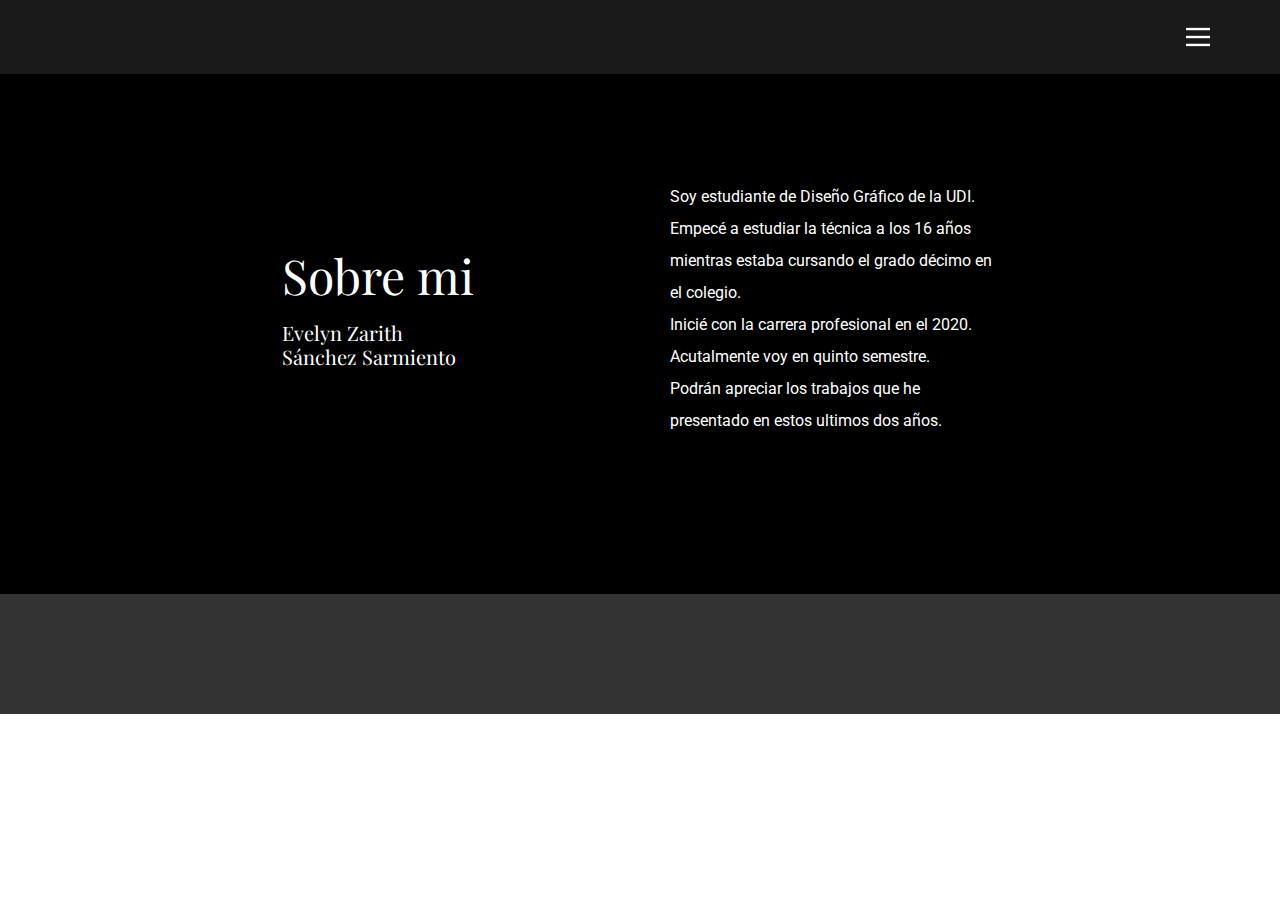
<file: Sobre-mi.html>
<!DOCTYPE html>
<html style="font-size: 16px;">
  <head>
    <meta name="viewport" content="width=device-width, initial-scale=1.0">
    <meta charset="utf-8">
    <meta name="keywords" content="Sobre mi">
    <meta name="description" content="Evelyn Zarith">
    <meta name="page_type" content="np-template-header-footer-from-plugin">
    <title>Sobre mi</title>
    <link rel="stylesheet" href="nicepage.css" media="screen">
<link rel="stylesheet" href="Sobre-mi.css" media="screen">
    <script class="u-script" type="text/javascript" src="jquery.js" defer=""></script>
    <script class="u-script" type="text/javascript" src="nicepage.js" defer=""></script>
    <meta name="generator" content="Nicepage 4.0.3, nicepage.com">
    <link id="u-theme-google-font" rel="stylesheet" href="https://fonts.googleapis.com/css?family=Roboto:100,100i,300,300i,400,400i,500,500i,700,700i,900,900i|Open+Sans:300,300i,400,400i,600,600i,700,700i,800,800i">
    <link id="u-page-google-font" rel="stylesheet" href="https://fonts.googleapis.com/css?family=Playfair+Display:400,400i,500,500i,600,600i,700,700i,800,800i,900,900i">


    <script type="application/ld+json">{
		"@context": "http://schema.org",
		"@type": "Organization",
		"name": ""
}</script>
    <meta name="theme-color" content="#051622">
    <meta property="og:title" content="Sobre mi">
    <meta property="og:type" content="website">
  </head>
  <body class="u-body"><header class="u-align-center-xs u-clearfix u-grey-90 u-header u-header" id="sec-38a9"><div class="u-clearfix u-sheet u-valign-middle u-sheet-1">
        <nav class="u-align-left u-menu u-menu-dropdown u-nav-spacing-25 u-offcanvas u-menu-1" data-responsive-from="XL">
          <div class="menu-collapse">
            <a class="u-button-style u-nav-link u-text-white" href="#" style="padding: 4px 0px; font-size: calc(1em + 8px);">
              <svg class="u-svg-link" preserveAspectRatio="xMidYMin slice" viewBox="0 0 302 302" style="undefined"><use xmlns:xlink="http://www.w3.org/1999/xlink" xlink:href="#svg-7b92"></use></svg>
              <svg xmlns="http://www.w3.org/2000/svg" xmlns:xlink="http://www.w3.org/1999/xlink" version="1.1" id="svg-7b92" x="0px" y="0px" viewBox="0 0 302 302" style="enable-background:new 0 0 302 302;" xml:space="preserve" class="u-svg-content"><g><rect y="36" width="302" height="30"></rect><rect y="236" width="302" height="30"></rect><rect y="136" width="302" height="30"></rect>
</g><g></g><g></g><g></g><g></g><g></g><g></g><g></g><g></g><g></g><g></g><g></g><g></g><g></g><g></g><g></g></svg>
            </a>
          </div>
          <div class="u-custom-menu u-nav-container">
            <ul class="u-nav u-unstyled u-nav-1"><li class="u-nav-item"><a class="u-button-style u-nav-link u-text-active-palette-1-base u-text-hover-palette-2-base" href="Inicio.html" style="padding: 10px 20px;">Inicio</a>
</li><li class="u-nav-item"><a class="u-button-style u-nav-link u-text-active-palette-1-base u-text-hover-palette-2-base" href="Sobre-mi.html" style="padding: 10px 20px;">Sobre mi</a>
</li><li class="u-nav-item"><a class="u-button-style u-nav-link u-text-active-palette-1-base u-text-hover-palette-2-base" href="Galería.html" style="padding: 10px 20px;">Galería</a>
</li><li class="u-nav-item"><a class="u-button-style u-nav-link u-text-active-palette-1-base u-text-hover-palette-2-base" href="Sígueme.html" style="padding: 10px 20px;">Sígueme</a>
</li></ul>
          </div>
          <div class="u-custom-menu u-nav-container-collapse">
            <div class="u-align-center u-black u-container-style u-inner-container-layout u-opacity u-opacity-95 u-sidenav">
              <div class="u-inner-container-layout u-sidenav-overflow">
                <div class="u-menu-close"></div>
                <ul class="u-align-center u-nav u-popupmenu-items u-unstyled u-nav-2"><li class="u-nav-item"><a class="u-button-style u-nav-link" href="Inicio.html" style="padding: 10px 20px;">Inicio</a>
</li><li class="u-nav-item"><a class="u-button-style u-nav-link" href="Sobre-mi.html" style="padding: 10px 20px;">Sobre mi</a>
</li><li class="u-nav-item"><a class="u-button-style u-nav-link" href="Galería.html" style="padding: 10px 20px;">Galería</a>
</li><li class="u-nav-item"><a class="u-button-style u-nav-link" href="Sígueme.html" style="padding: 10px 20px;">Sígueme</a>
</li></ul>
              </div>
            </div>
            <div class="u-black u-menu-overlay u-opacity u-opacity-70"></div>
          </div>
        </nav>
      </div></header>
    <section class="u-align-center u-black u-clearfix u-section-1" id="sec-8d57">
      <div class="u-clearfix u-sheet u-sheet-1">
        <div class="u-clearfix u-layout-wrap u-layout-wrap-1">
          <div class="u-layout">
            <div class="u-layout-row">
              <div class="u-container-style u-layout-cell u-left-cell u-size-30 u-layout-cell-1">
                <div class="u-container-layout u-valign-middle-lg u-valign-middle-md u-valign-middle-xl u-valign-top-sm u-valign-top-xs u-container-layout-1">
                  <h2 class="u-custom-font u-font-playfair-display u-text u-text-default u-text-1">Sobre mi</h2>
                  <h5 class="u-custom-font u-font-playfair-display u-text u-text-2">Evelyn Zarith&nbsp;<br>Sánchez Sarmiento
                  </h5>
                </div>
              </div>
              <div class="u-container-style u-layout-cell u-right-cell u-size-30 u-layout-cell-2">
                <div class="u-container-layout u-valign-middle u-container-layout-2">
                  <p class="u-custom-font u-heading-font u-text u-text-default u-text-3">Soy estudiante de Diseño Gráfico de la UDI. Empecé a estudiar la técnica a los 16 años mientras estaba cursando el grado décimo en el colegio.&nbsp;<br>Inicié con la carrera profesional en el 2020. Acutalmente voy en quinto semestre.<br>Podrán apreciar los trabajos que he presentado en estos ultimos dos años.
                  </p>
                </div>
              </div>
            </div>
          </div>
        </div>
      </div>
    </section>


    <footer class="u-align-center u-clearfix u-footer u-grey-80 u-footer" id="sec-4715"><div class="u-align-left u-clearfix u-sheet u-sheet-1"></div></footer>
  </body>
</html>
</file>
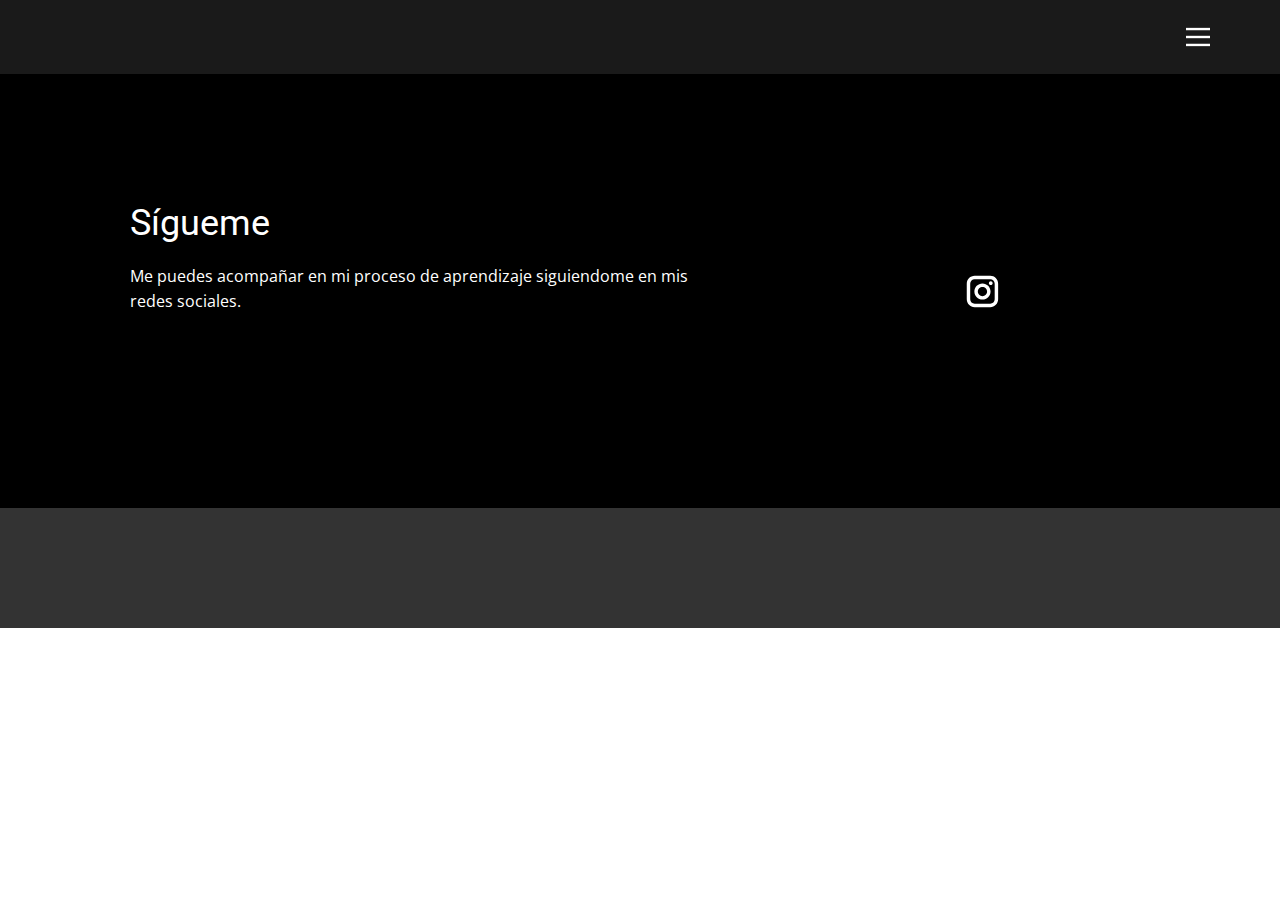
<file: Sígueme.html>
<!DOCTYPE html>
<html style="font-size: 16px;">
  <head>
    <meta name="viewport" content="width=device-width, initial-scale=1.0">
    <meta charset="utf-8">
    <meta name="keywords" content="Sígueme">
    <meta name="description" content="Evelyn Zarith">
    <meta name="page_type" content="np-template-header-footer-from-plugin">
    <title>Sígueme</title>
    <link rel="stylesheet" href="nicepage.css" media="screen">
<link rel="stylesheet" href="Sígueme.css" media="screen">
    <script class="u-script" type="text/javascript" src="jquery.js" defer=""></script>
    <script class="u-script" type="text/javascript" src="nicepage.js" defer=""></script>
    <meta name="generator" content="Nicepage 4.0.3, nicepage.com">
    <link id="u-theme-google-font" rel="stylesheet" href="https://fonts.googleapis.com/css?family=Roboto:100,100i,300,300i,400,400i,500,500i,700,700i,900,900i|Open+Sans:300,300i,400,400i,600,600i,700,700i,800,800i">


    <script type="application/ld+json">{
		"@context": "http://schema.org",
		"@type": "Organization",
		"name": ""
}</script>
    <meta name="theme-color" content="#051622">
    <meta property="og:title" content="Sígueme">
    <meta property="og:type" content="website">
  </head>
  <body class="u-body"><header class="u-align-center-xs u-clearfix u-grey-90 u-header u-header" id="sec-38a9"><div class="u-clearfix u-sheet u-valign-middle u-sheet-1">
        <nav class="u-align-left u-menu u-menu-dropdown u-nav-spacing-25 u-offcanvas u-menu-1" data-responsive-from="XL">
          <div class="menu-collapse">
            <a class="u-button-style u-nav-link u-text-white" href="#" style="padding: 4px 0px; font-size: calc(1em + 8px);">
              <svg class="u-svg-link" preserveAspectRatio="xMidYMin slice" viewBox="0 0 302 302" style="undefined"><use xmlns:xlink="http://www.w3.org/1999/xlink" xlink:href="#svg-7b92"></use></svg>
              <svg xmlns="http://www.w3.org/2000/svg" xmlns:xlink="http://www.w3.org/1999/xlink" version="1.1" id="svg-7b92" x="0px" y="0px" viewBox="0 0 302 302" style="enable-background:new 0 0 302 302;" xml:space="preserve" class="u-svg-content"><g><rect y="36" width="302" height="30"></rect><rect y="236" width="302" height="30"></rect><rect y="136" width="302" height="30"></rect>
</g><g></g><g></g><g></g><g></g><g></g><g></g><g></g><g></g><g></g><g></g><g></g><g></g><g></g><g></g><g></g></svg>
            </a>
          </div>
          <div class="u-custom-menu u-nav-container">
            <ul class="u-nav u-unstyled u-nav-1"><li class="u-nav-item"><a class="u-button-style u-nav-link u-text-active-palette-1-base u-text-hover-palette-2-base" href="Inicio.html" style="padding: 10px 20px;">Inicio</a>
</li><li class="u-nav-item"><a class="u-button-style u-nav-link u-text-active-palette-1-base u-text-hover-palette-2-base" href="Sobre-mi.html" style="padding: 10px 20px;">Sobre mi</a>
</li><li class="u-nav-item"><a class="u-button-style u-nav-link u-text-active-palette-1-base u-text-hover-palette-2-base" href="Galería.html" style="padding: 10px 20px;">Galería</a>
</li><li class="u-nav-item"><a class="u-button-style u-nav-link u-text-active-palette-1-base u-text-hover-palette-2-base" href="Sígueme.html" style="padding: 10px 20px;">Sígueme</a>
</li></ul>
          </div>
          <div class="u-custom-menu u-nav-container-collapse">
            <div class="u-align-center u-black u-container-style u-inner-container-layout u-opacity u-opacity-95 u-sidenav">
              <div class="u-inner-container-layout u-sidenav-overflow">
                <div class="u-menu-close"></div>
                <ul class="u-align-center u-nav u-popupmenu-items u-unstyled u-nav-2"><li class="u-nav-item"><a class="u-button-style u-nav-link" href="Inicio.html" style="padding: 10px 20px;">Inicio</a>
</li><li class="u-nav-item"><a class="u-button-style u-nav-link" href="Sobre-mi.html" style="padding: 10px 20px;">Sobre mi</a>
</li><li class="u-nav-item"><a class="u-button-style u-nav-link" href="Galería.html" style="padding: 10px 20px;">Galería</a>
</li><li class="u-nav-item"><a class="u-button-style u-nav-link" href="Sígueme.html" style="padding: 10px 20px;">Sígueme</a>
</li></ul>
              </div>
            </div>
            <div class="u-black u-menu-overlay u-opacity u-opacity-70"></div>
          </div>
        </nav>
      </div></header>
    <section class="u-black u-clearfix u-section-1" id="sec-5636">
      <div class="u-clearfix u-sheet u-valign-middle u-sheet-1">
        <div class="u-clearfix u-expanded-width u-layout-wrap u-layout-wrap-1">
          <div class="u-layout">
            <div class="u-layout-row">
              <div class="u-align-left u-container-style u-layout-cell u-left-cell u-size-32-md u-size-32-sm u-size-32-xs u-size-36-lg u-size-36-xl u-layout-cell-1">
                <div class="u-container-layout u-container-layout-1">
                  <h2 class="u-text u-text-default u-text-1">Sígueme</h2>
                  <p class="u-text u-text-2">Me puedes acompañar en mi proceso de aprendizaje siguiendome en mis redes sociales.</p>
                </div>
              </div>
              <div class="u-align-left-sm u-align-left-xs u-align-right-lg u-align-right-md u-align-right-xl u-container-style u-layout-cell u-right-cell u-size-24-lg u-size-24-xl u-size-28-md u-size-28-sm u-size-28-xs u-layout-cell-2">
                <div class="u-container-layout u-valign-middle u-container-layout-2">
                  <div class="u-social-icons u-spacing-17 u-social-icons-1">
                    <a class="u-social-url" title="instagram" target="_blank" href="https://www.instagram.com/imzari_th/"><span class="u-icon u-social-icon u-social-instagram u-text-white"><svg class="u-svg-link" preserveAspectRatio="xMidYMin slice" viewBox="0 0 112 112" style=""><use xmlns:xlink="http://www.w3.org/1999/xlink" xlink:href="#svg-9d85"></use></svg><svg class="u-svg-content" viewBox="0 0 112 112" x="0" y="0" id="svg-9d85"><path fill="currentColor" d="M55.9,32.9c-12.8,0-23.2,10.4-23.2,23.2s10.4,23.2,23.2,23.2s23.2-10.4,23.2-23.2S68.7,32.9,55.9,32.9z
	 M55.9,69.4c-7.4,0-13.3-6-13.3-13.3c-0.1-7.4,6-13.3,13.3-13.3s13.3,6,13.3,13.3C69.3,63.5,63.3,69.4,55.9,69.4z"></path><path fill="#FFFFFF" d="M79.7,26.8c-3,0-5.4,2.5-5.4,5.4s2.5,5.4,5.4,5.4c3,0,5.4-2.5,5.4-5.4S82.7,26.8,79.7,26.8z"></path><path fill="currentColor" d="M78.2,11H33.5C21,11,10.8,21.3,10.8,33.7v44.7c0,12.6,10.2,22.8,22.7,22.8h44.7c12.6,0,22.7-10.2,22.7-22.7
	V33.7C100.8,21.1,90.6,11,78.2,11z M91,78.4c0,7.1-5.8,12.8-12.8,12.8H33.5c-7.1,0-12.8-5.8-12.8-12.8V33.7
	c0-7.1,5.8-12.8,12.8-12.8h44.7c7.1,0,12.8,5.8,12.8,12.8V78.4z"></path></svg></span>
                    </a>
                  </div>
                </div>
              </div>
            </div>
          </div>
        </div>
      </div>
    </section>


    <footer class="u-align-center u-clearfix u-footer u-grey-80 u-footer" id="sec-4715"><div class="u-align-left u-clearfix u-sheet u-sheet-1"></div></footer>
  </body>
</html>
</file>
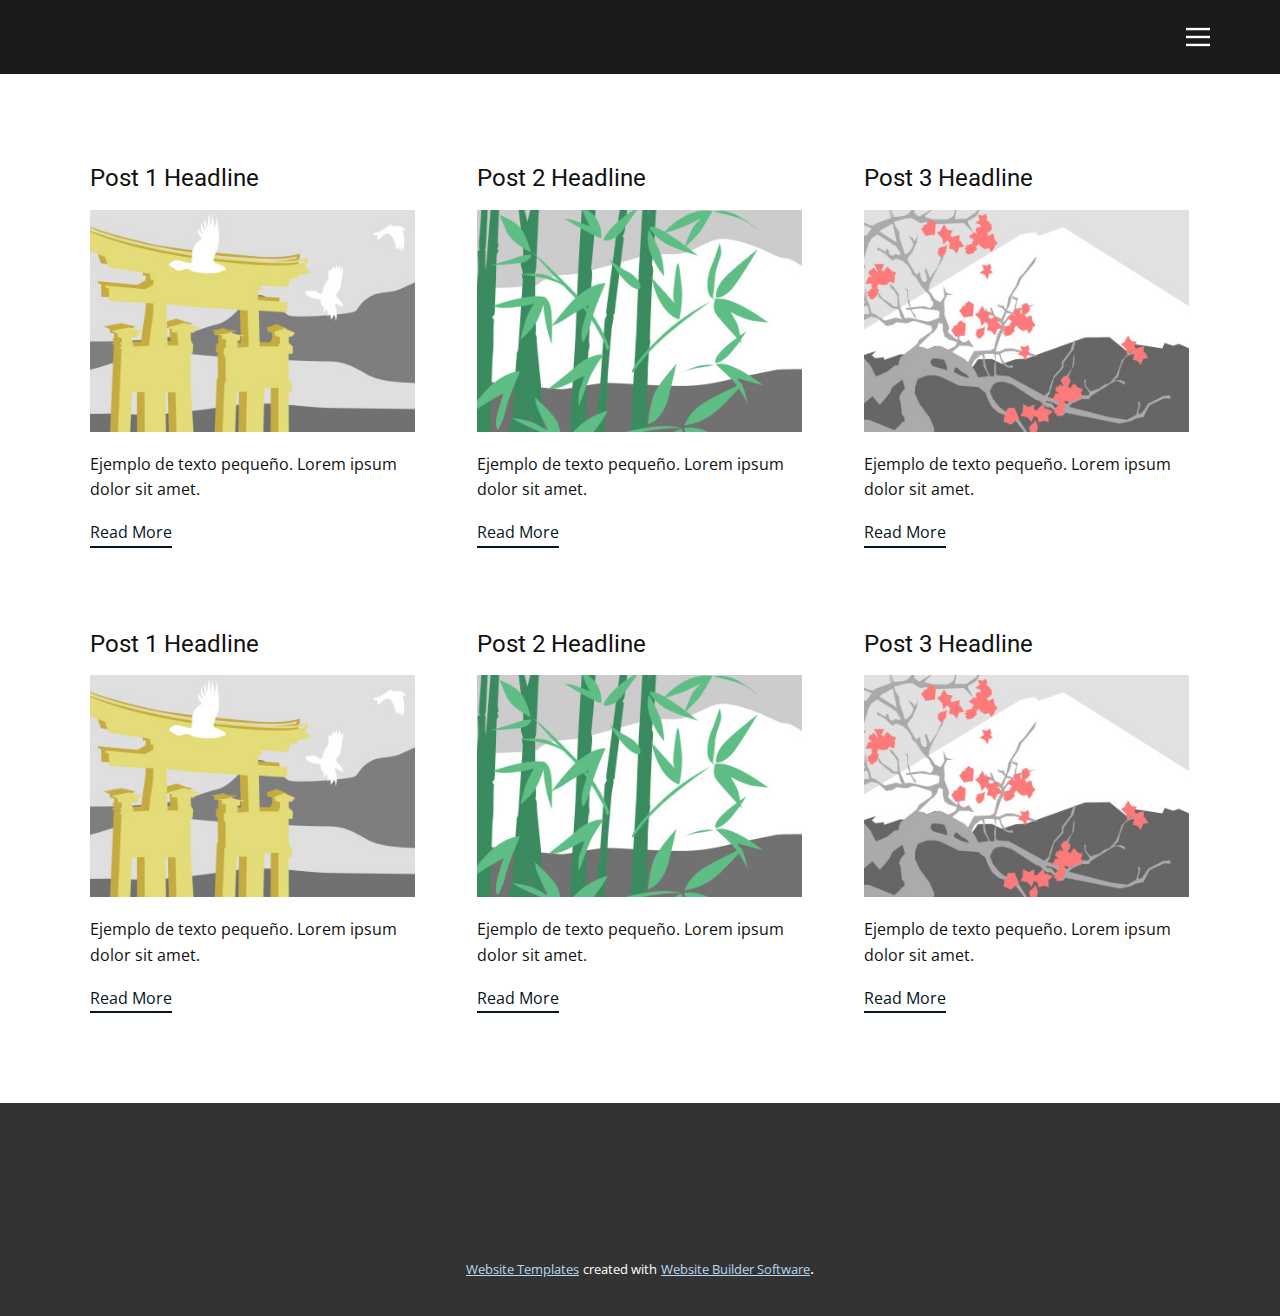
<file: blog/blog.html>
<html style="font-size: 16px;"><head>
    <meta name="viewport" content="width=device-width, initial-scale=1.0">
    <meta charset="utf-8">
    <meta name="keywords" content="">
    <meta name="description" content="">
    <meta name="page_type" content="np-template-header-footer-from-plugin">
    <title>Blog Template</title>
    <link rel="stylesheet" href="../nicepage.css" media="screen">
<link rel="stylesheet" href="../Blog-Template.css" media="screen">
    <script class="u-script" type="text/javascript" src="../jquery.js" defer=""></script>
    <script class="u-script" type="text/javascript" src="../nicepage.js" defer=""></script>
    <meta name="generator" content="Nicepage 4.0.3, nicepage.com">
    <link id="u-theme-google-font" rel="stylesheet" href="https://fonts.googleapis.com/css?family=Roboto:100,100i,300,300i,400,400i,500,500i,700,700i,900,900i|Open+Sans:300,300i,400,400i,600,600i,700,700i,800,800i">
    
    
    <script type="application/ld+json">{
		"@context": "http://schema.org",
		"@type": "Organization",
		"name": ""
}</script>
    <meta name="theme-color" content="#051622">
  </head>
  <body class="u-body"><header class="u-align-center-xs u-clearfix u-grey-90 u-header u-header" id="sec-38a9"><div class="u-clearfix u-sheet u-valign-middle u-sheet-1">
        <nav class="u-align-left u-menu u-menu-dropdown u-nav-spacing-25 u-offcanvas u-menu-1" data-responsive-from="XL">
          <div class="menu-collapse">
            <a class="u-button-style u-nav-link u-text-white" href="#" style="padding: 4px 0px; font-size: calc(1em + 8px);">
              <svg class="u-svg-link" preserveAspectRatio="xMidYMin slice" viewBox="0 0 302 302" style="undefined"><use xmlns:xlink="http://www.w3.org/1999/xlink" xlink:href="#svg-7b92"></use></svg>
              <svg xmlns="http://www.w3.org/2000/svg" xmlns:xlink="http://www.w3.org/1999/xlink" version="1.1" id="svg-7b92" x="0px" y="0px" viewBox="0 0 302 302" style="enable-background:new 0 0 302 302;" xml:space="preserve" class="u-svg-content"><g><rect y="36" width="302" height="30"></rect><rect y="236" width="302" height="30"></rect><rect y="136" width="302" height="30"></rect>
</g><g></g><g></g><g></g><g></g><g></g><g></g><g></g><g></g><g></g><g></g><g></g><g></g><g></g><g></g><g></g></svg>
            </a>
          </div>
          <div class="u-custom-menu u-nav-container">
            <ul class="u-nav u-unstyled u-nav-1"><li class="u-nav-item"><a class="u-button-style u-nav-link u-text-active-palette-1-base u-text-hover-palette-2-base" href="../Inicio.html" style="padding: 10px 20px;">Inicio</a>
</li><li class="u-nav-item"><a class="u-button-style u-nav-link u-text-active-palette-1-base u-text-hover-palette-2-base" href="../Sobre-mi.html" style="padding: 10px 20px;">Sobre mi</a>
</li><li class="u-nav-item"><a class="u-button-style u-nav-link u-text-active-palette-1-base u-text-hover-palette-2-base" href="../Galería.html" style="padding: 10px 20px;">Galería</a>
</li><li class="u-nav-item"><a class="u-button-style u-nav-link u-text-active-palette-1-base u-text-hover-palette-2-base" href="../Sígueme.html" style="padding: 10px 20px;">Sígueme</a>
</li></ul>
          </div>
          <div class="u-custom-menu u-nav-container-collapse">
            <div class="u-align-center u-black u-container-style u-inner-container-layout u-opacity u-opacity-95 u-sidenav">
              <div class="u-inner-container-layout u-sidenav-overflow">
                <div class="u-menu-close"></div>
                <ul class="u-align-center u-nav u-popupmenu-items u-unstyled u-nav-2"><li class="u-nav-item"><a class="u-button-style u-nav-link" href="../Inicio.html" style="padding: 10px 20px;">Inicio</a>
</li><li class="u-nav-item"><a class="u-button-style u-nav-link" href="../Sobre-mi.html" style="padding: 10px 20px;">Sobre mi</a>
</li><li class="u-nav-item"><a class="u-button-style u-nav-link" href="../Galería.html" style="padding: 10px 20px;">Galería</a>
</li><li class="u-nav-item"><a class="u-button-style u-nav-link" href="../Sígueme.html" style="padding: 10px 20px;">Sígueme</a>
</li></ul>
              </div>
            </div>
            <div class="u-black u-menu-overlay u-opacity u-opacity-70"></div>
          </div>
        </nav>
      </div></header>
    <section class="u-clearfix u-section-1" id="sec-b67e">
      <div class="u-clearfix u-sheet u-valign-middle u-sheet-1"><!--blog--><!--blog_options_json--><!--{"type":"Recent","source":"","tags":"","count":""}--><!--/blog_options_json-->
        <div class="u-blog u-expanded-width u-repeater u-repeater-1"><!--blog_post-->
          <div class="u-blog-post u-container-style u-repeater-item u-white u-repeater-item-1">
            <div class="u-container-layout u-similar-container u-valign-top u-container-layout-1"><!--blog_post_header-->
              <h4 class="u-blog-control u-text u-text-1">
                <a class="u-post-header-link" href="../blog/enviar-5.html"><!--blog_post_header_content-->Post 1 Headline<!--/blog_post_header_content--></a>
              </h4><!--/blog_post_header--><!--blog_post_image-->
              <a class="u-post-header-link" href="../blog/enviar-5.html"><img alt="" class="u-blog-control u-expanded-width u-image u-image-default u-image-1" src="[data-uri]"></a><!--/blog_post_image--><!--blog_post_content-->
              <div class="u-blog-control u-post-content u-text u-text-2 fr-view">Ejemplo de texto pequeño. Lorem ipsum dolor sit amet.</div><!--/blog_post_content--><!--blog_post_readmore-->
              <a href="../blog/enviar-5.html" class="u-blog-control u-border-2 u-border-palette-1-base u-btn u-btn-rectangle u-button-style u-none u-btn-1"><!--blog_post_readmore_content--><!--options_json--><!--{"content":"Read More"}--><!--/options_json-->Read More<!--/blog_post_readmore_content--></a><!--/blog_post_readmore-->
            </div>
          </div><div class="u-blog-post u-container-style u-repeater-item u-video-cover u-white">
            <div class="u-container-layout u-similar-container u-valign-top u-container-layout-2"><!--blog_post_header-->
              <h4 class="u-blog-control u-text u-text-3">
                <a class="u-post-header-link" href="../blog/enviar-4.html"><!--blog_post_header_content-->Post 2 Headline<!--/blog_post_header_content--></a>
              </h4><!--/blog_post_header--><!--blog_post_image-->
              <a class="u-post-header-link" href="../blog/enviar-4.html"><img alt="" class="u-blog-control u-expanded-width u-image u-image-default u-image-2" src="[data-uri]"></a><!--/blog_post_image--><!--blog_post_content-->
              <div class="u-blog-control u-post-content u-text u-text-4 fr-view">Ejemplo de texto pequeño. Lorem ipsum dolor sit amet.</div><!--/blog_post_content--><!--blog_post_readmore-->
              <a href="../blog/enviar-4.html" class="u-blog-control u-border-2 u-border-palette-1-base u-btn u-btn-rectangle u-button-style u-none u-btn-2"><!--blog_post_readmore_content--><!--options_json--><!--{"content":"Read More"}--><!--/options_json-->Read More<!--/blog_post_readmore_content--></a><!--/blog_post_readmore-->
            </div>
          </div><div class="u-blog-post u-container-style u-repeater-item u-video-cover u-white">
            <div class="u-container-layout u-similar-container u-valign-top u-container-layout-3"><!--blog_post_header-->
              <h4 class="u-blog-control u-text u-text-5">
                <a class="u-post-header-link" href="../blog/enviar-3.html"><!--blog_post_header_content-->Post 3 Headline<!--/blog_post_header_content--></a>
              </h4><!--/blog_post_header--><!--blog_post_image-->
              <a class="u-post-header-link" href="../blog/enviar-3.html"><img alt="" class="u-blog-control u-expanded-width u-image u-image-default u-image-3" src="[data-uri]"></a><!--/blog_post_image--><!--blog_post_content-->
              <div class="u-blog-control u-post-content u-text u-text-6 fr-view">Ejemplo de texto pequeño. Lorem ipsum dolor sit amet.</div><!--/blog_post_content--><!--blog_post_readmore-->
              <a href="../blog/enviar-3.html" class="u-blog-control u-border-2 u-border-palette-1-base u-btn u-btn-rectangle u-button-style u-none u-btn-3"><!--blog_post_readmore_content--><!--options_json--><!--{"content":"Read More"}--><!--/options_json-->Read More<!--/blog_post_readmore_content--></a><!--/blog_post_readmore-->
            </div>
          </div><div class="u-blog-post u-container-style u-repeater-item u-white u-repeater-item-1">
            <div class="u-container-layout u-similar-container u-valign-top u-container-layout-1"><!--blog_post_header-->
              <h4 class="u-blog-control u-text u-text-1">
                <a class="u-post-header-link" href="../blog/enviar-2.html"><!--blog_post_header_content-->Post 1 Headline<!--/blog_post_header_content--></a>
              </h4><!--/blog_post_header--><!--blog_post_image-->
              <a class="u-post-header-link" href="../blog/enviar-2.html"><img alt="" class="u-blog-control u-expanded-width u-image u-image-default u-image-1" src="[data-uri]"></a><!--/blog_post_image--><!--blog_post_content-->
              <div class="u-blog-control u-post-content u-text u-text-2 fr-view">Ejemplo de texto pequeño. Lorem ipsum dolor sit amet.</div><!--/blog_post_content--><!--blog_post_readmore-->
              <a href="../blog/enviar-2.html" class="u-blog-control u-border-2 u-border-palette-1-base u-btn u-btn-rectangle u-button-style u-none u-btn-1"><!--blog_post_readmore_content--><!--options_json--><!--{"content":"Read More"}--><!--/options_json-->Read More<!--/blog_post_readmore_content--></a><!--/blog_post_readmore-->
            </div>
          </div><div class="u-blog-post u-container-style u-repeater-item u-video-cover u-white">
            <div class="u-container-layout u-similar-container u-valign-top u-container-layout-2"><!--blog_post_header-->
              <h4 class="u-blog-control u-text u-text-3">
                <a class="u-post-header-link" href="../blog/enviar-1.html"><!--blog_post_header_content-->Post 2 Headline<!--/blog_post_header_content--></a>
              </h4><!--/blog_post_header--><!--blog_post_image-->
              <a class="u-post-header-link" href="../blog/enviar-1.html"><img alt="" class="u-blog-control u-expanded-width u-image u-image-default u-image-2" src="[data-uri]"></a><!--/blog_post_image--><!--blog_post_content-->
              <div class="u-blog-control u-post-content u-text u-text-4 fr-view">Ejemplo de texto pequeño. Lorem ipsum dolor sit amet.</div><!--/blog_post_content--><!--blog_post_readmore-->
              <a href="../blog/enviar-1.html" class="u-blog-control u-border-2 u-border-palette-1-base u-btn u-btn-rectangle u-button-style u-none u-btn-2"><!--blog_post_readmore_content--><!--options_json--><!--{"content":"Read More"}--><!--/options_json-->Read More<!--/blog_post_readmore_content--></a><!--/blog_post_readmore-->
            </div>
          </div><div class="u-blog-post u-container-style u-repeater-item u-video-cover u-white">
            <div class="u-container-layout u-similar-container u-valign-top u-container-layout-3"><!--blog_post_header-->
              <h4 class="u-blog-control u-text u-text-5">
                <a class="u-post-header-link" href="../blog/enviar.html"><!--blog_post_header_content-->Post 3 Headline<!--/blog_post_header_content--></a>
              </h4><!--/blog_post_header--><!--blog_post_image-->
              <a class="u-post-header-link" href="../blog/enviar.html"><img alt="" class="u-blog-control u-expanded-width u-image u-image-default u-image-3" src="[data-uri]"></a><!--/blog_post_image--><!--blog_post_content-->
              <div class="u-blog-control u-post-content u-text u-text-6 fr-view">Ejemplo de texto pequeño. Lorem ipsum dolor sit amet.</div><!--/blog_post_content--><!--blog_post_readmore-->
              <a href="../blog/enviar.html" class="u-blog-control u-border-2 u-border-palette-1-base u-btn u-btn-rectangle u-button-style u-none u-btn-3"><!--blog_post_readmore_content--><!--options_json--><!--{"content":"Read More"}--><!--/options_json-->Read More<!--/blog_post_readmore_content--></a><!--/blog_post_readmore-->
            </div>
          </div><!--/blog_post--><!--blog_post-->
          <!--/blog_post--><!--blog_post-->
          <!--/blog_post-->
        </div><!--/blog-->
      </div>
    </section>
    
    
    <footer class="u-align-center u-clearfix u-footer u-grey-80 u-footer" id="sec-4715"><div class="u-align-left u-clearfix u-sheet u-sheet-1"></div></footer>
    <section class="u-backlink u-clearfix u-grey-80">
      <a class="u-link" href="https://nicepage.com/website-templates" target="_blank">
        <span>Website Templates</span>
      </a>
      <p class="u-text">
        <span>created with</span>
      </p>
      <a class="u-link" href="" target="_blank">
        <span>Website Builder Software</span>
      </a>. 
    </section>
  
</body></html>
</file>
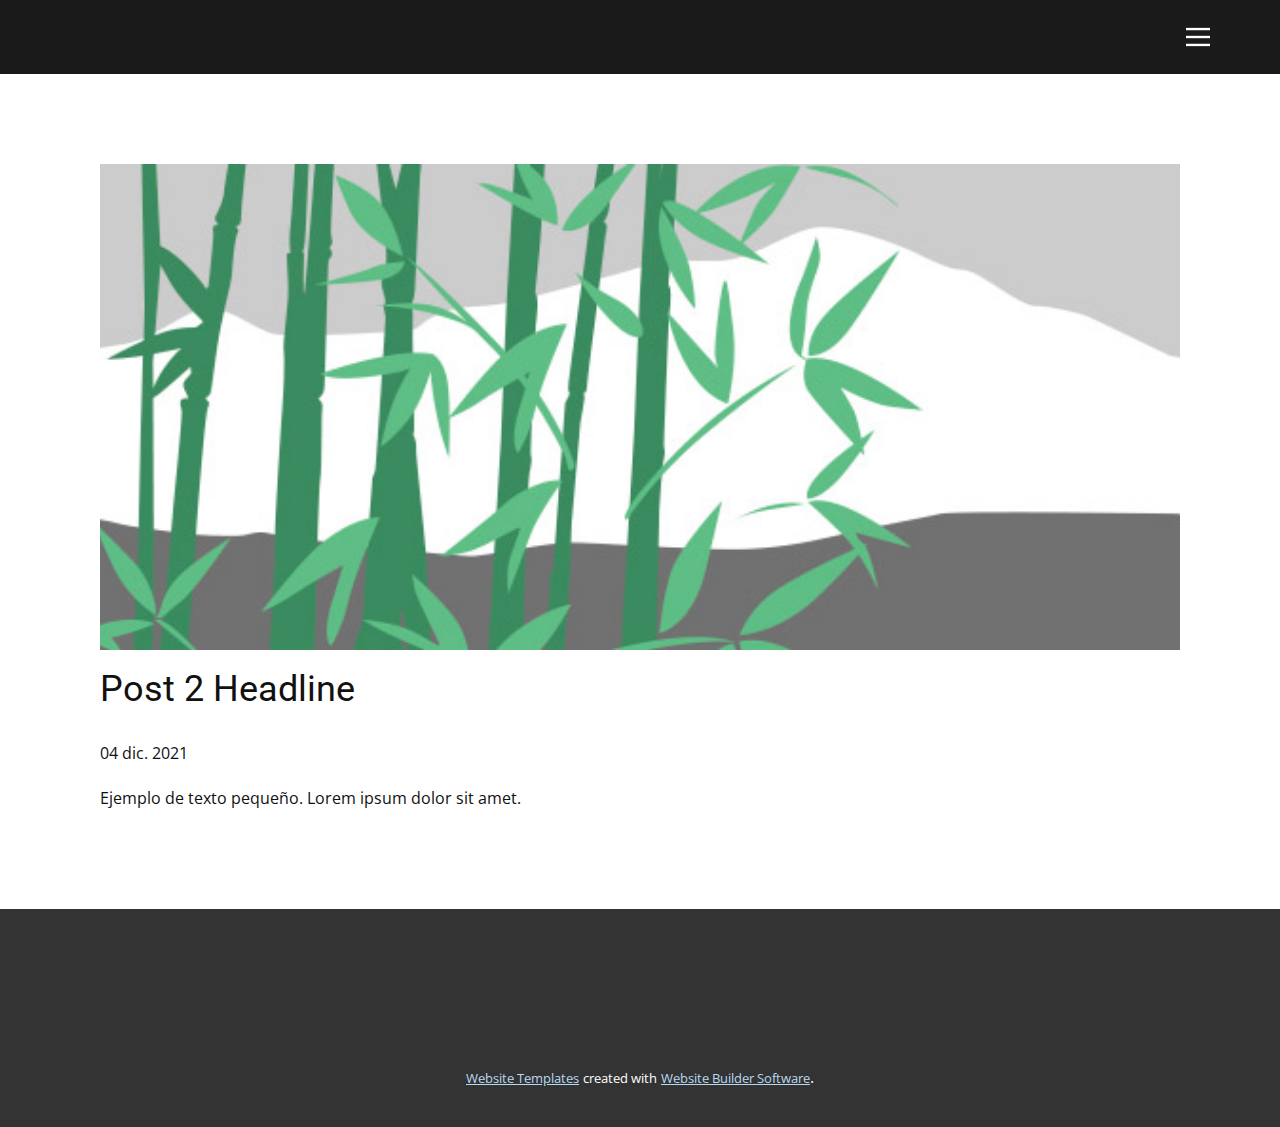
<file: blog/enviar-1.html>
<!doctype html>
<html style="font-size: 16px;"><head>
    <meta name="viewport" content="width=device-width, initial-scale=1.0">
    <meta charset="utf-8">
    <meta name="keywords" content="Post 1 Headline">
    <meta name="description" content="">
    <meta name="page_type" content="np-template-header-footer-from-plugin">
    <title>Post 2 Headline</title>
    <link rel="stylesheet" href="../nicepage.css" media="screen">
<link rel="stylesheet" href="../Post-Template.css" media="screen">
    <script class="u-script" type="text/javascript" src="../jquery.js" defer=""></script>
    <script class="u-script" type="text/javascript" src="../nicepage.js" defer=""></script>
    <meta name="generator" content="Nicepage 4.0.3, nicepage.com">
    <link id="u-theme-google-font" rel="stylesheet" href="https://fonts.googleapis.com/css?family=Roboto:100,100i,300,300i,400,400i,500,500i,700,700i,900,900i|Open+Sans:300,300i,400,400i,600,600i,700,700i,800,800i">
    
    
    <script type="application/ld+json">{
		"@context": "http://schema.org",
		"@type": "Organization",
		"name": ""
}</script>
    <meta name="theme-color" content="#051622">
  </head>
  <body class="u-body"><header class="u-align-center-xs u-clearfix u-grey-90 u-header u-header" id="sec-38a9"><div class="u-clearfix u-sheet u-valign-middle u-sheet-1">
        <nav class="u-align-left u-menu u-menu-dropdown u-nav-spacing-25 u-offcanvas u-menu-1" data-responsive-from="XL">
          <div class="menu-collapse">
            <a class="u-button-style u-nav-link u-text-white" href="#" style="padding: 4px 0px; font-size: calc(1em + 8px);">
              <svg class="u-svg-link" preserveAspectRatio="xMidYMin slice" viewBox="0 0 302 302" style="undefined"><use xmlns:xlink="http://www.w3.org/1999/xlink" xlink:href="#svg-7b92"></use></svg>
              <svg xmlns="http://www.w3.org/2000/svg" xmlns:xlink="http://www.w3.org/1999/xlink" version="1.1" id="svg-7b92" x="0px" y="0px" viewBox="0 0 302 302" style="enable-background:new 0 0 302 302;" xml:space="preserve" class="u-svg-content"><g><rect y="36" width="302" height="30"></rect><rect y="236" width="302" height="30"></rect><rect y="136" width="302" height="30"></rect>
</g><g></g><g></g><g></g><g></g><g></g><g></g><g></g><g></g><g></g><g></g><g></g><g></g><g></g><g></g><g></g></svg>
            </a>
          </div>
          <div class="u-custom-menu u-nav-container">
            <ul class="u-nav u-unstyled u-nav-1"><li class="u-nav-item"><a class="u-button-style u-nav-link u-text-active-palette-1-base u-text-hover-palette-2-base" href="../Inicio.html" style="padding: 10px 20px;">Inicio</a>
</li><li class="u-nav-item"><a class="u-button-style u-nav-link u-text-active-palette-1-base u-text-hover-palette-2-base" href="../Sobre-mi.html" style="padding: 10px 20px;">Sobre mi</a>
</li><li class="u-nav-item"><a class="u-button-style u-nav-link u-text-active-palette-1-base u-text-hover-palette-2-base" href="../Galería.html" style="padding: 10px 20px;">Galería</a>
</li><li class="u-nav-item"><a class="u-button-style u-nav-link u-text-active-palette-1-base u-text-hover-palette-2-base" href="../Sígueme.html" style="padding: 10px 20px;">Sígueme</a>
</li></ul>
          </div>
          <div class="u-custom-menu u-nav-container-collapse">
            <div class="u-align-center u-black u-container-style u-inner-container-layout u-opacity u-opacity-95 u-sidenav">
              <div class="u-inner-container-layout u-sidenav-overflow">
                <div class="u-menu-close"></div>
                <ul class="u-align-center u-nav u-popupmenu-items u-unstyled u-nav-2"><li class="u-nav-item"><a class="u-button-style u-nav-link" href="../Inicio.html" style="padding: 10px 20px;">Inicio</a>
</li><li class="u-nav-item"><a class="u-button-style u-nav-link" href="../Sobre-mi.html" style="padding: 10px 20px;">Sobre mi</a>
</li><li class="u-nav-item"><a class="u-button-style u-nav-link" href="../Galería.html" style="padding: 10px 20px;">Galería</a>
</li><li class="u-nav-item"><a class="u-button-style u-nav-link" href="../Sígueme.html" style="padding: 10px 20px;">Sígueme</a>
</li></ul>
              </div>
            </div>
            <div class="u-black u-menu-overlay u-opacity u-opacity-70"></div>
          </div>
        </nav>
      </div></header>
    <section class="u-align-center u-clearfix u-section-1" id="sec-a998">
      <div class="u-clearfix u-sheet u-valign-middle-md u-valign-middle-sm u-valign-middle-xs u-sheet-1"><!--post_details--><!--post_details_options_json--><!--{"source":""}--><!--/post_details_options_json--><!--blog_post-->
        <div class="u-container-style u-expanded-width u-post-details u-post-details-1">
          <div class="u-container-layout u-valign-middle u-container-layout-1"><!--blog_post_image-->
            <img alt="" class="u-blog-control u-expanded-width u-image u-image-default u-image-1" src="[data-uri]"><!--/blog_post_image--><!--blog_post_header-->
            <h2 class="u-blog-control u-text u-text-1">Post 2 Headline</h2><!--/blog_post_header--><!--blog_post_metadata-->
            <div class="u-blog-control u-metadata u-metadata-1"><!--blog_post_metadata_date-->
              <span class="u-meta-date u-meta-icon">04 dic. 2021</span><!--/blog_post_metadata_date--><!--blog_post_metadata_category-->
              <!--/blog_post_metadata_category--><!--blog_post_metadata_comments-->
              <!--/blog_post_metadata_comments-->
            </div><!--/blog_post_metadata--><!--blog_post_content-->
            <div class="u-align-justify u-blog-control u-post-content u-text u-text-2 fr-view">
  Ejemplo de texto pequeño. Lorem ipsum dolor sit amet.
  </div><!--/blog_post_content-->
          </div>
        </div><!--/blog_post--><!--/post_details-->
      </div>
    </section>
    
    
    <footer class="u-align-center u-clearfix u-footer u-grey-80 u-footer" id="sec-4715"><div class="u-align-left u-clearfix u-sheet u-sheet-1"></div></footer>
    <section class="u-backlink u-clearfix u-grey-80">
      <a class="u-link" href="https://nicepage.com/website-templates" target="_blank">
        <span>Website Templates</span>
      </a>
      <p class="u-text">
        <span>created with</span>
      </p>
      <a class="u-link" href="" target="_blank">
        <span>Website Builder Software</span>
      </a>. 
    </section>
  
</body></html>
</file>
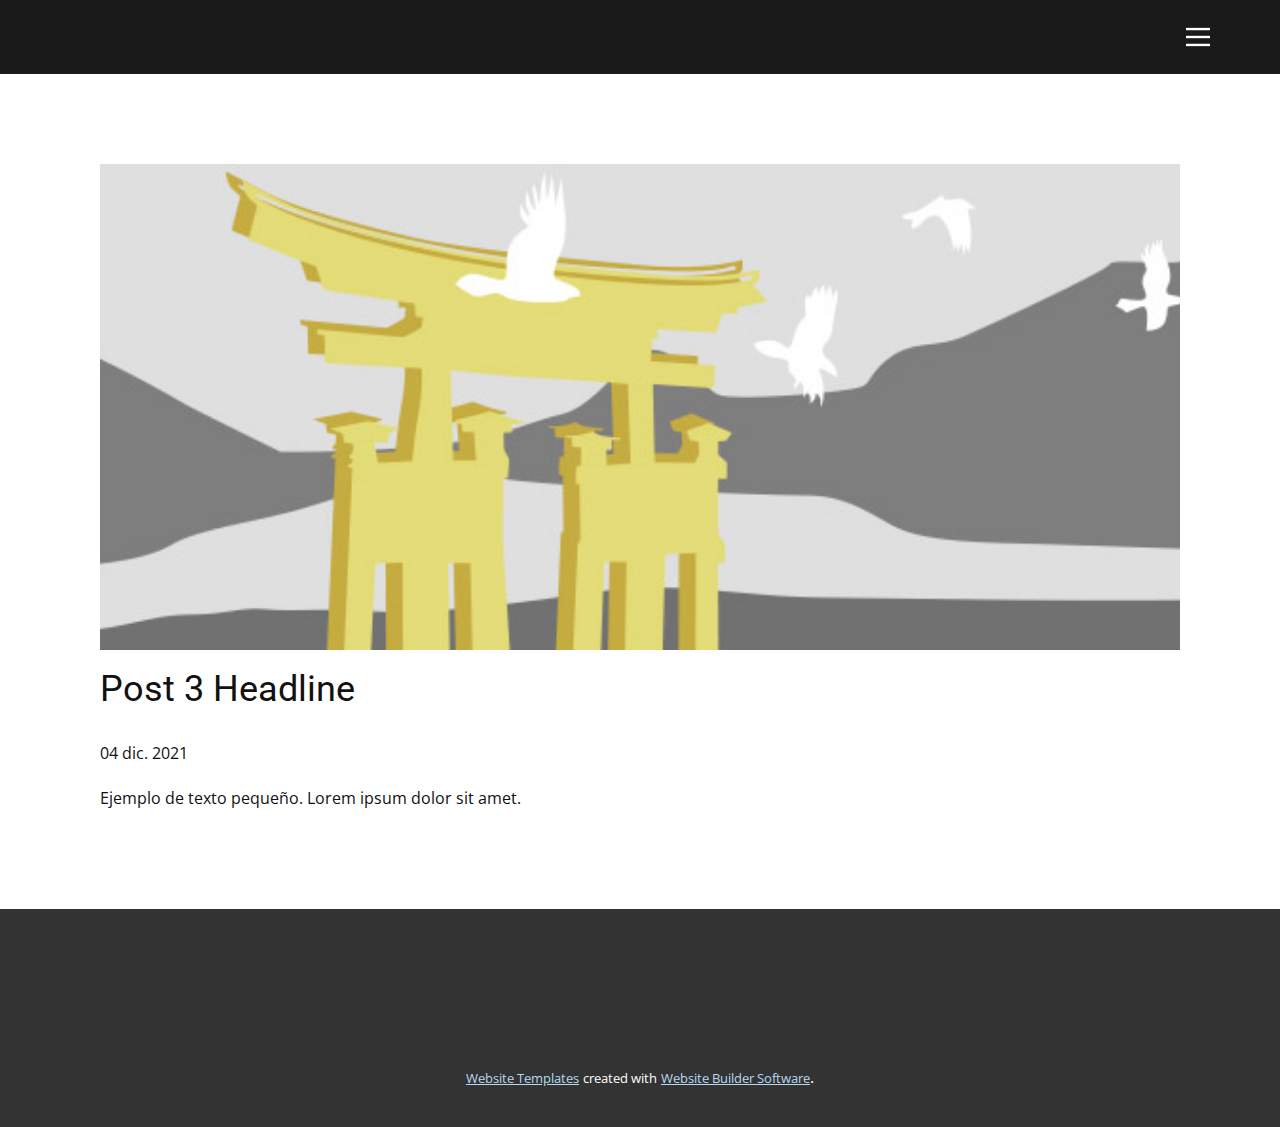
<file: blog/enviar-2.html>
<!doctype html>
<html style="font-size: 16px;"><head>
    <meta name="viewport" content="width=device-width, initial-scale=1.0">
    <meta charset="utf-8">
    <meta name="keywords" content="Post 1 Headline">
    <meta name="description" content="">
    <meta name="page_type" content="np-template-header-footer-from-plugin">
    <title>Post 3 Headline</title>
    <link rel="stylesheet" href="../nicepage.css" media="screen">
<link rel="stylesheet" href="../Post-Template.css" media="screen">
    <script class="u-script" type="text/javascript" src="../jquery.js" defer=""></script>
    <script class="u-script" type="text/javascript" src="../nicepage.js" defer=""></script>
    <meta name="generator" content="Nicepage 4.0.3, nicepage.com">
    <link id="u-theme-google-font" rel="stylesheet" href="https://fonts.googleapis.com/css?family=Roboto:100,100i,300,300i,400,400i,500,500i,700,700i,900,900i|Open+Sans:300,300i,400,400i,600,600i,700,700i,800,800i">
    
    
    <script type="application/ld+json">{
		"@context": "http://schema.org",
		"@type": "Organization",
		"name": ""
}</script>
    <meta name="theme-color" content="#051622">
  </head>
  <body class="u-body"><header class="u-align-center-xs u-clearfix u-grey-90 u-header u-header" id="sec-38a9"><div class="u-clearfix u-sheet u-valign-middle u-sheet-1">
        <nav class="u-align-left u-menu u-menu-dropdown u-nav-spacing-25 u-offcanvas u-menu-1" data-responsive-from="XL">
          <div class="menu-collapse">
            <a class="u-button-style u-nav-link u-text-white" href="#" style="padding: 4px 0px; font-size: calc(1em + 8px);">
              <svg class="u-svg-link" preserveAspectRatio="xMidYMin slice" viewBox="0 0 302 302" style="undefined"><use xmlns:xlink="http://www.w3.org/1999/xlink" xlink:href="#svg-7b92"></use></svg>
              <svg xmlns="http://www.w3.org/2000/svg" xmlns:xlink="http://www.w3.org/1999/xlink" version="1.1" id="svg-7b92" x="0px" y="0px" viewBox="0 0 302 302" style="enable-background:new 0 0 302 302;" xml:space="preserve" class="u-svg-content"><g><rect y="36" width="302" height="30"></rect><rect y="236" width="302" height="30"></rect><rect y="136" width="302" height="30"></rect>
</g><g></g><g></g><g></g><g></g><g></g><g></g><g></g><g></g><g></g><g></g><g></g><g></g><g></g><g></g><g></g></svg>
            </a>
          </div>
          <div class="u-custom-menu u-nav-container">
            <ul class="u-nav u-unstyled u-nav-1"><li class="u-nav-item"><a class="u-button-style u-nav-link u-text-active-palette-1-base u-text-hover-palette-2-base" href="../Inicio.html" style="padding: 10px 20px;">Inicio</a>
</li><li class="u-nav-item"><a class="u-button-style u-nav-link u-text-active-palette-1-base u-text-hover-palette-2-base" href="../Sobre-mi.html" style="padding: 10px 20px;">Sobre mi</a>
</li><li class="u-nav-item"><a class="u-button-style u-nav-link u-text-active-palette-1-base u-text-hover-palette-2-base" href="../Galería.html" style="padding: 10px 20px;">Galería</a>
</li><li class="u-nav-item"><a class="u-button-style u-nav-link u-text-active-palette-1-base u-text-hover-palette-2-base" href="../Sígueme.html" style="padding: 10px 20px;">Sígueme</a>
</li></ul>
          </div>
          <div class="u-custom-menu u-nav-container-collapse">
            <div class="u-align-center u-black u-container-style u-inner-container-layout u-opacity u-opacity-95 u-sidenav">
              <div class="u-inner-container-layout u-sidenav-overflow">
                <div class="u-menu-close"></div>
                <ul class="u-align-center u-nav u-popupmenu-items u-unstyled u-nav-2"><li class="u-nav-item"><a class="u-button-style u-nav-link" href="../Inicio.html" style="padding: 10px 20px;">Inicio</a>
</li><li class="u-nav-item"><a class="u-button-style u-nav-link" href="../Sobre-mi.html" style="padding: 10px 20px;">Sobre mi</a>
</li><li class="u-nav-item"><a class="u-button-style u-nav-link" href="../Galería.html" style="padding: 10px 20px;">Galería</a>
</li><li class="u-nav-item"><a class="u-button-style u-nav-link" href="../Sígueme.html" style="padding: 10px 20px;">Sígueme</a>
</li></ul>
              </div>
            </div>
            <div class="u-black u-menu-overlay u-opacity u-opacity-70"></div>
          </div>
        </nav>
      </div></header>
    <section class="u-align-center u-clearfix u-section-1" id="sec-a998">
      <div class="u-clearfix u-sheet u-valign-middle-md u-valign-middle-sm u-valign-middle-xs u-sheet-1"><!--post_details--><!--post_details_options_json--><!--{"source":""}--><!--/post_details_options_json--><!--blog_post-->
        <div class="u-container-style u-expanded-width u-post-details u-post-details-1">
          <div class="u-container-layout u-valign-middle u-container-layout-1"><!--blog_post_image-->
            <img alt="" class="u-blog-control u-expanded-width u-image u-image-default u-image-1" src="[data-uri]"><!--/blog_post_image--><!--blog_post_header-->
            <h2 class="u-blog-control u-text u-text-1">Post 3 Headline</h2><!--/blog_post_header--><!--blog_post_metadata-->
            <div class="u-blog-control u-metadata u-metadata-1"><!--blog_post_metadata_date-->
              <span class="u-meta-date u-meta-icon">04 dic. 2021</span><!--/blog_post_metadata_date--><!--blog_post_metadata_category-->
              <!--/blog_post_metadata_category--><!--blog_post_metadata_comments-->
              <!--/blog_post_metadata_comments-->
            </div><!--/blog_post_metadata--><!--blog_post_content-->
            <div class="u-align-justify u-blog-control u-post-content u-text u-text-2 fr-view">
  Ejemplo de texto pequeño. Lorem ipsum dolor sit amet.
  </div><!--/blog_post_content-->
          </div>
        </div><!--/blog_post--><!--/post_details-->
      </div>
    </section>
    
    
    <footer class="u-align-center u-clearfix u-footer u-grey-80 u-footer" id="sec-4715"><div class="u-align-left u-clearfix u-sheet u-sheet-1"></div></footer>
    <section class="u-backlink u-clearfix u-grey-80">
      <a class="u-link" href="https://nicepage.com/website-templates" target="_blank">
        <span>Website Templates</span>
      </a>
      <p class="u-text">
        <span>created with</span>
      </p>
      <a class="u-link" href="" target="_blank">
        <span>Website Builder Software</span>
      </a>. 
    </section>
  
</body></html>
</file>
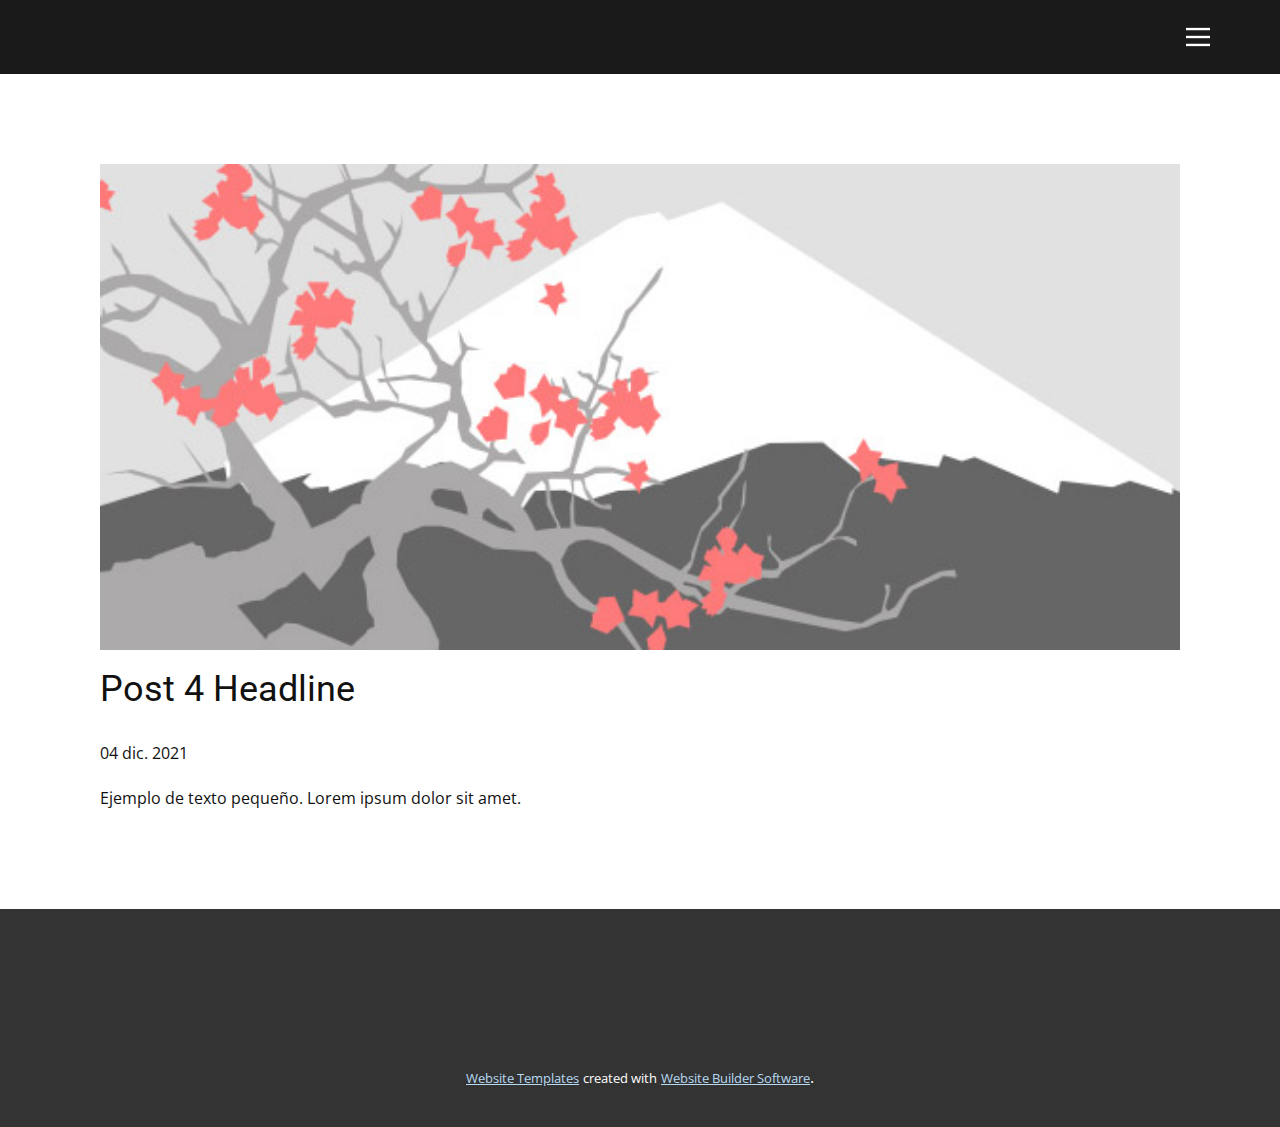
<file: blog/enviar-3.html>
<!doctype html>
<html style="font-size: 16px;"><head>
    <meta name="viewport" content="width=device-width, initial-scale=1.0">
    <meta charset="utf-8">
    <meta name="keywords" content="Post 1 Headline">
    <meta name="description" content="">
    <meta name="page_type" content="np-template-header-footer-from-plugin">
    <title>Post 4 Headline</title>
    <link rel="stylesheet" href="../nicepage.css" media="screen">
<link rel="stylesheet" href="../Post-Template.css" media="screen">
    <script class="u-script" type="text/javascript" src="../jquery.js" defer=""></script>
    <script class="u-script" type="text/javascript" src="../nicepage.js" defer=""></script>
    <meta name="generator" content="Nicepage 4.0.3, nicepage.com">
    <link id="u-theme-google-font" rel="stylesheet" href="https://fonts.googleapis.com/css?family=Roboto:100,100i,300,300i,400,400i,500,500i,700,700i,900,900i|Open+Sans:300,300i,400,400i,600,600i,700,700i,800,800i">
    
    
    <script type="application/ld+json">{
		"@context": "http://schema.org",
		"@type": "Organization",
		"name": ""
}</script>
    <meta name="theme-color" content="#051622">
  </head>
  <body class="u-body"><header class="u-align-center-xs u-clearfix u-grey-90 u-header u-header" id="sec-38a9"><div class="u-clearfix u-sheet u-valign-middle u-sheet-1">
        <nav class="u-align-left u-menu u-menu-dropdown u-nav-spacing-25 u-offcanvas u-menu-1" data-responsive-from="XL">
          <div class="menu-collapse">
            <a class="u-button-style u-nav-link u-text-white" href="#" style="padding: 4px 0px; font-size: calc(1em + 8px);">
              <svg class="u-svg-link" preserveAspectRatio="xMidYMin slice" viewBox="0 0 302 302" style="undefined"><use xmlns:xlink="http://www.w3.org/1999/xlink" xlink:href="#svg-7b92"></use></svg>
              <svg xmlns="http://www.w3.org/2000/svg" xmlns:xlink="http://www.w3.org/1999/xlink" version="1.1" id="svg-7b92" x="0px" y="0px" viewBox="0 0 302 302" style="enable-background:new 0 0 302 302;" xml:space="preserve" class="u-svg-content"><g><rect y="36" width="302" height="30"></rect><rect y="236" width="302" height="30"></rect><rect y="136" width="302" height="30"></rect>
</g><g></g><g></g><g></g><g></g><g></g><g></g><g></g><g></g><g></g><g></g><g></g><g></g><g></g><g></g><g></g></svg>
            </a>
          </div>
          <div class="u-custom-menu u-nav-container">
            <ul class="u-nav u-unstyled u-nav-1"><li class="u-nav-item"><a class="u-button-style u-nav-link u-text-active-palette-1-base u-text-hover-palette-2-base" href="../Inicio.html" style="padding: 10px 20px;">Inicio</a>
</li><li class="u-nav-item"><a class="u-button-style u-nav-link u-text-active-palette-1-base u-text-hover-palette-2-base" href="../Sobre-mi.html" style="padding: 10px 20px;">Sobre mi</a>
</li><li class="u-nav-item"><a class="u-button-style u-nav-link u-text-active-palette-1-base u-text-hover-palette-2-base" href="../Galería.html" style="padding: 10px 20px;">Galería</a>
</li><li class="u-nav-item"><a class="u-button-style u-nav-link u-text-active-palette-1-base u-text-hover-palette-2-base" href="../Sígueme.html" style="padding: 10px 20px;">Sígueme</a>
</li></ul>
          </div>
          <div class="u-custom-menu u-nav-container-collapse">
            <div class="u-align-center u-black u-container-style u-inner-container-layout u-opacity u-opacity-95 u-sidenav">
              <div class="u-inner-container-layout u-sidenav-overflow">
                <div class="u-menu-close"></div>
                <ul class="u-align-center u-nav u-popupmenu-items u-unstyled u-nav-2"><li class="u-nav-item"><a class="u-button-style u-nav-link" href="../Inicio.html" style="padding: 10px 20px;">Inicio</a>
</li><li class="u-nav-item"><a class="u-button-style u-nav-link" href="../Sobre-mi.html" style="padding: 10px 20px;">Sobre mi</a>
</li><li class="u-nav-item"><a class="u-button-style u-nav-link" href="../Galería.html" style="padding: 10px 20px;">Galería</a>
</li><li class="u-nav-item"><a class="u-button-style u-nav-link" href="../Sígueme.html" style="padding: 10px 20px;">Sígueme</a>
</li></ul>
              </div>
            </div>
            <div class="u-black u-menu-overlay u-opacity u-opacity-70"></div>
          </div>
        </nav>
      </div></header>
    <section class="u-align-center u-clearfix u-section-1" id="sec-a998">
      <div class="u-clearfix u-sheet u-valign-middle-md u-valign-middle-sm u-valign-middle-xs u-sheet-1"><!--post_details--><!--post_details_options_json--><!--{"source":""}--><!--/post_details_options_json--><!--blog_post-->
        <div class="u-container-style u-expanded-width u-post-details u-post-details-1">
          <div class="u-container-layout u-valign-middle u-container-layout-1"><!--blog_post_image-->
            <img alt="" class="u-blog-control u-expanded-width u-image u-image-default u-image-1" src="[data-uri]"><!--/blog_post_image--><!--blog_post_header-->
            <h2 class="u-blog-control u-text u-text-1">Post 4 Headline</h2><!--/blog_post_header--><!--blog_post_metadata-->
            <div class="u-blog-control u-metadata u-metadata-1"><!--blog_post_metadata_date-->
              <span class="u-meta-date u-meta-icon">04 dic. 2021</span><!--/blog_post_metadata_date--><!--blog_post_metadata_category-->
              <!--/blog_post_metadata_category--><!--blog_post_metadata_comments-->
              <!--/blog_post_metadata_comments-->
            </div><!--/blog_post_metadata--><!--blog_post_content-->
            <div class="u-align-justify u-blog-control u-post-content u-text u-text-2 fr-view">
  Ejemplo de texto pequeño. Lorem ipsum dolor sit amet.
  </div><!--/blog_post_content-->
          </div>
        </div><!--/blog_post--><!--/post_details-->
      </div>
    </section>
    
    
    <footer class="u-align-center u-clearfix u-footer u-grey-80 u-footer" id="sec-4715"><div class="u-align-left u-clearfix u-sheet u-sheet-1"></div></footer>
    <section class="u-backlink u-clearfix u-grey-80">
      <a class="u-link" href="https://nicepage.com/website-templates" target="_blank">
        <span>Website Templates</span>
      </a>
      <p class="u-text">
        <span>created with</span>
      </p>
      <a class="u-link" href="" target="_blank">
        <span>Website Builder Software</span>
      </a>. 
    </section>
  
</body></html>
</file>
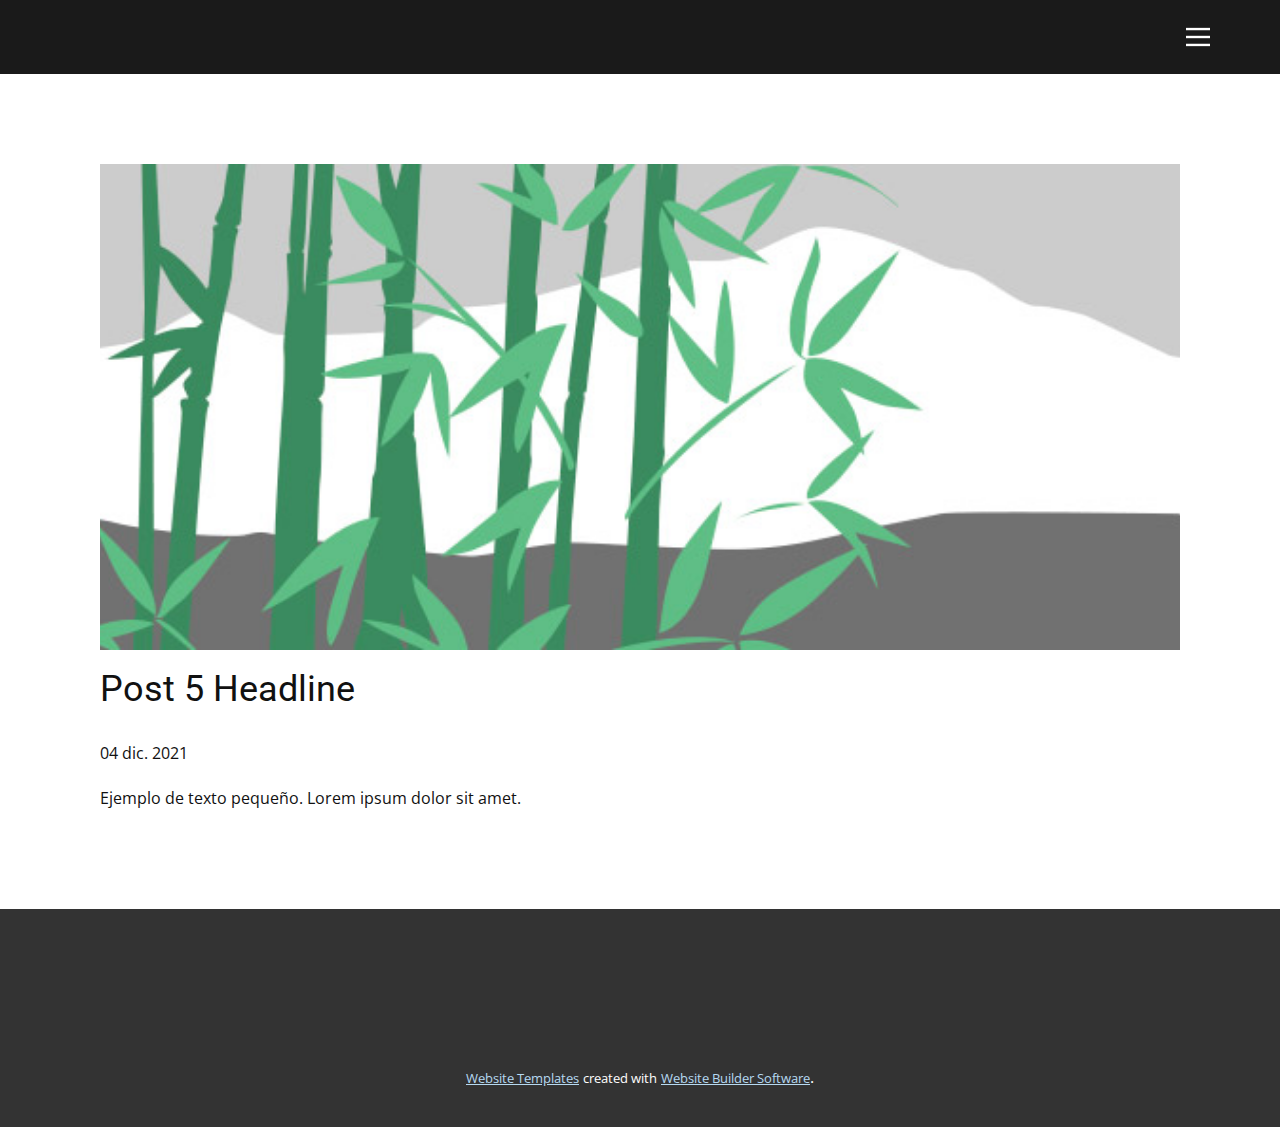
<file: blog/enviar-4.html>
<!doctype html>
<html style="font-size: 16px;"><head>
    <meta name="viewport" content="width=device-width, initial-scale=1.0">
    <meta charset="utf-8">
    <meta name="keywords" content="Post 1 Headline">
    <meta name="description" content="">
    <meta name="page_type" content="np-template-header-footer-from-plugin">
    <title>Post 5 Headline</title>
    <link rel="stylesheet" href="../nicepage.css" media="screen">
<link rel="stylesheet" href="../Post-Template.css" media="screen">
    <script class="u-script" type="text/javascript" src="../jquery.js" defer=""></script>
    <script class="u-script" type="text/javascript" src="../nicepage.js" defer=""></script>
    <meta name="generator" content="Nicepage 4.0.3, nicepage.com">
    <link id="u-theme-google-font" rel="stylesheet" href="https://fonts.googleapis.com/css?family=Roboto:100,100i,300,300i,400,400i,500,500i,700,700i,900,900i|Open+Sans:300,300i,400,400i,600,600i,700,700i,800,800i">
    
    
    <script type="application/ld+json">{
		"@context": "http://schema.org",
		"@type": "Organization",
		"name": ""
}</script>
    <meta name="theme-color" content="#051622">
  </head>
  <body class="u-body"><header class="u-align-center-xs u-clearfix u-grey-90 u-header u-header" id="sec-38a9"><div class="u-clearfix u-sheet u-valign-middle u-sheet-1">
        <nav class="u-align-left u-menu u-menu-dropdown u-nav-spacing-25 u-offcanvas u-menu-1" data-responsive-from="XL">
          <div class="menu-collapse">
            <a class="u-button-style u-nav-link u-text-white" href="#" style="padding: 4px 0px; font-size: calc(1em + 8px);">
              <svg class="u-svg-link" preserveAspectRatio="xMidYMin slice" viewBox="0 0 302 302" style="undefined"><use xmlns:xlink="http://www.w3.org/1999/xlink" xlink:href="#svg-7b92"></use></svg>
              <svg xmlns="http://www.w3.org/2000/svg" xmlns:xlink="http://www.w3.org/1999/xlink" version="1.1" id="svg-7b92" x="0px" y="0px" viewBox="0 0 302 302" style="enable-background:new 0 0 302 302;" xml:space="preserve" class="u-svg-content"><g><rect y="36" width="302" height="30"></rect><rect y="236" width="302" height="30"></rect><rect y="136" width="302" height="30"></rect>
</g><g></g><g></g><g></g><g></g><g></g><g></g><g></g><g></g><g></g><g></g><g></g><g></g><g></g><g></g><g></g></svg>
            </a>
          </div>
          <div class="u-custom-menu u-nav-container">
            <ul class="u-nav u-unstyled u-nav-1"><li class="u-nav-item"><a class="u-button-style u-nav-link u-text-active-palette-1-base u-text-hover-palette-2-base" href="../Inicio.html" style="padding: 10px 20px;">Inicio</a>
</li><li class="u-nav-item"><a class="u-button-style u-nav-link u-text-active-palette-1-base u-text-hover-palette-2-base" href="../Sobre-mi.html" style="padding: 10px 20px;">Sobre mi</a>
</li><li class="u-nav-item"><a class="u-button-style u-nav-link u-text-active-palette-1-base u-text-hover-palette-2-base" href="../Galería.html" style="padding: 10px 20px;">Galería</a>
</li><li class="u-nav-item"><a class="u-button-style u-nav-link u-text-active-palette-1-base u-text-hover-palette-2-base" href="../Sígueme.html" style="padding: 10px 20px;">Sígueme</a>
</li></ul>
          </div>
          <div class="u-custom-menu u-nav-container-collapse">
            <div class="u-align-center u-black u-container-style u-inner-container-layout u-opacity u-opacity-95 u-sidenav">
              <div class="u-inner-container-layout u-sidenav-overflow">
                <div class="u-menu-close"></div>
                <ul class="u-align-center u-nav u-popupmenu-items u-unstyled u-nav-2"><li class="u-nav-item"><a class="u-button-style u-nav-link" href="../Inicio.html" style="padding: 10px 20px;">Inicio</a>
</li><li class="u-nav-item"><a class="u-button-style u-nav-link" href="../Sobre-mi.html" style="padding: 10px 20px;">Sobre mi</a>
</li><li class="u-nav-item"><a class="u-button-style u-nav-link" href="../Galería.html" style="padding: 10px 20px;">Galería</a>
</li><li class="u-nav-item"><a class="u-button-style u-nav-link" href="../Sígueme.html" style="padding: 10px 20px;">Sígueme</a>
</li></ul>
              </div>
            </div>
            <div class="u-black u-menu-overlay u-opacity u-opacity-70"></div>
          </div>
        </nav>
      </div></header>
    <section class="u-align-center u-clearfix u-section-1" id="sec-a998">
      <div class="u-clearfix u-sheet u-valign-middle-md u-valign-middle-sm u-valign-middle-xs u-sheet-1"><!--post_details--><!--post_details_options_json--><!--{"source":""}--><!--/post_details_options_json--><!--blog_post-->
        <div class="u-container-style u-expanded-width u-post-details u-post-details-1">
          <div class="u-container-layout u-valign-middle u-container-layout-1"><!--blog_post_image-->
            <img alt="" class="u-blog-control u-expanded-width u-image u-image-default u-image-1" src="[data-uri]"><!--/blog_post_image--><!--blog_post_header-->
            <h2 class="u-blog-control u-text u-text-1">Post 5 Headline</h2><!--/blog_post_header--><!--blog_post_metadata-->
            <div class="u-blog-control u-metadata u-metadata-1"><!--blog_post_metadata_date-->
              <span class="u-meta-date u-meta-icon">04 dic. 2021</span><!--/blog_post_metadata_date--><!--blog_post_metadata_category-->
              <!--/blog_post_metadata_category--><!--blog_post_metadata_comments-->
              <!--/blog_post_metadata_comments-->
            </div><!--/blog_post_metadata--><!--blog_post_content-->
            <div class="u-align-justify u-blog-control u-post-content u-text u-text-2 fr-view">
  Ejemplo de texto pequeño. Lorem ipsum dolor sit amet.
  </div><!--/blog_post_content-->
          </div>
        </div><!--/blog_post--><!--/post_details-->
      </div>
    </section>
    
    
    <footer class="u-align-center u-clearfix u-footer u-grey-80 u-footer" id="sec-4715"><div class="u-align-left u-clearfix u-sheet u-sheet-1"></div></footer>
    <section class="u-backlink u-clearfix u-grey-80">
      <a class="u-link" href="https://nicepage.com/website-templates" target="_blank">
        <span>Website Templates</span>
      </a>
      <p class="u-text">
        <span>created with</span>
      </p>
      <a class="u-link" href="" target="_blank">
        <span>Website Builder Software</span>
      </a>. 
    </section>
  
</body></html>
</file>
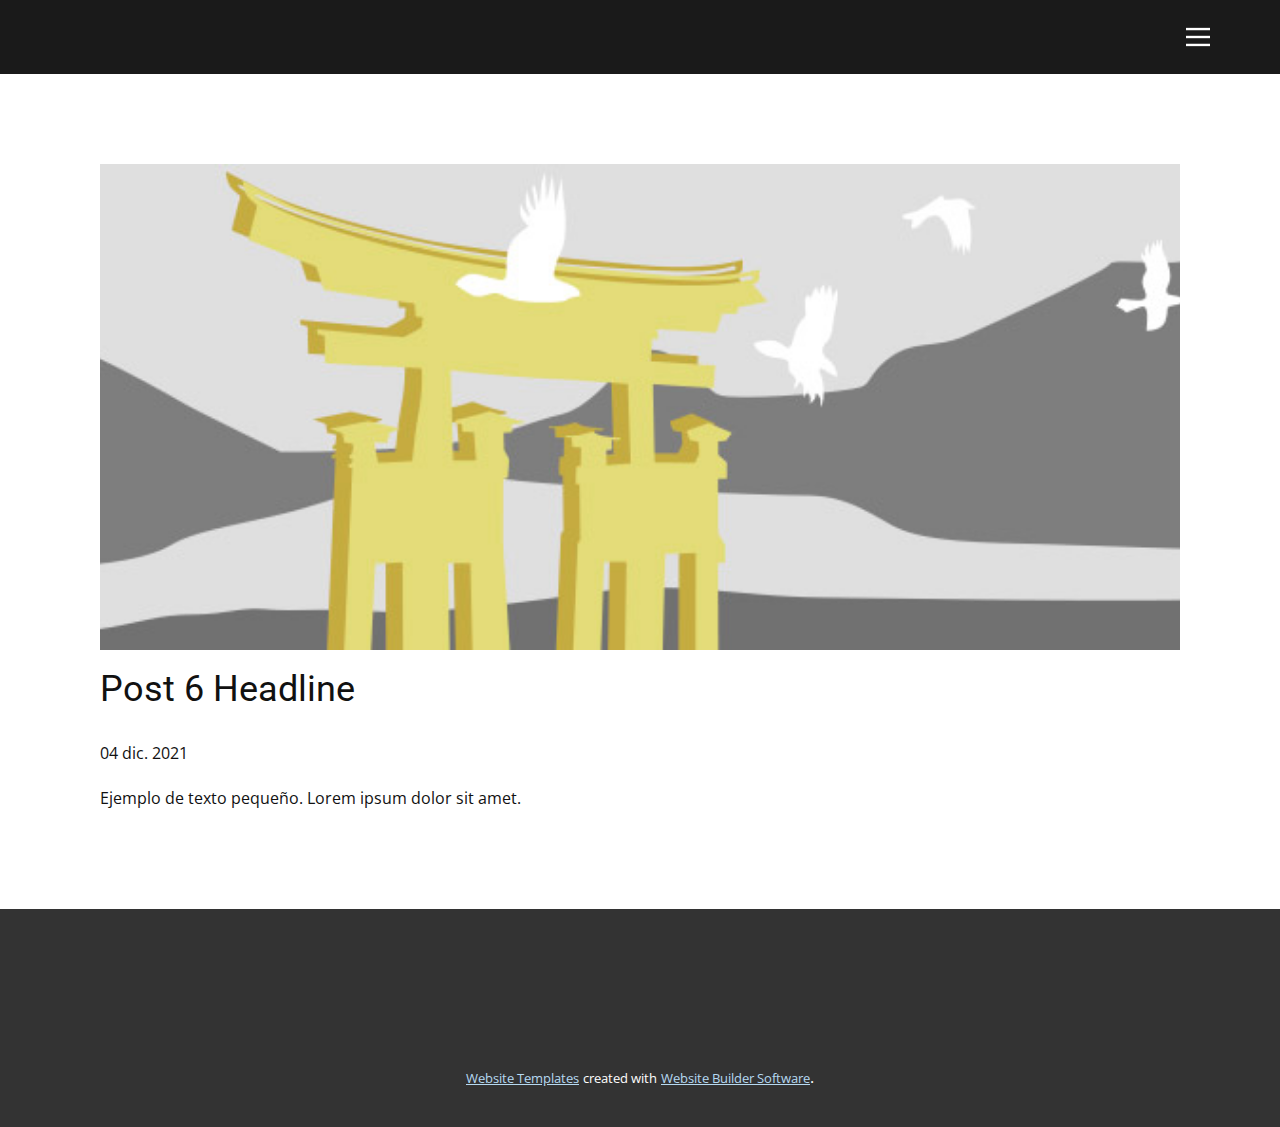
<file: blog/enviar-5.html>
<!doctype html>
<html style="font-size: 16px;"><head>
    <meta name="viewport" content="width=device-width, initial-scale=1.0">
    <meta charset="utf-8">
    <meta name="keywords" content="Post 1 Headline">
    <meta name="description" content="">
    <meta name="page_type" content="np-template-header-footer-from-plugin">
    <title>Post 6 Headline</title>
    <link rel="stylesheet" href="../nicepage.css" media="screen">
<link rel="stylesheet" href="../Post-Template.css" media="screen">
    <script class="u-script" type="text/javascript" src="../jquery.js" defer=""></script>
    <script class="u-script" type="text/javascript" src="../nicepage.js" defer=""></script>
    <meta name="generator" content="Nicepage 4.0.3, nicepage.com">
    <link id="u-theme-google-font" rel="stylesheet" href="https://fonts.googleapis.com/css?family=Roboto:100,100i,300,300i,400,400i,500,500i,700,700i,900,900i|Open+Sans:300,300i,400,400i,600,600i,700,700i,800,800i">
    
    
    <script type="application/ld+json">{
		"@context": "http://schema.org",
		"@type": "Organization",
		"name": ""
}</script>
    <meta name="theme-color" content="#051622">
  </head>
  <body class="u-body"><header class="u-align-center-xs u-clearfix u-grey-90 u-header u-header" id="sec-38a9"><div class="u-clearfix u-sheet u-valign-middle u-sheet-1">
        <nav class="u-align-left u-menu u-menu-dropdown u-nav-spacing-25 u-offcanvas u-menu-1" data-responsive-from="XL">
          <div class="menu-collapse">
            <a class="u-button-style u-nav-link u-text-white" href="#" style="padding: 4px 0px; font-size: calc(1em + 8px);">
              <svg class="u-svg-link" preserveAspectRatio="xMidYMin slice" viewBox="0 0 302 302" style="undefined"><use xmlns:xlink="http://www.w3.org/1999/xlink" xlink:href="#svg-7b92"></use></svg>
              <svg xmlns="http://www.w3.org/2000/svg" xmlns:xlink="http://www.w3.org/1999/xlink" version="1.1" id="svg-7b92" x="0px" y="0px" viewBox="0 0 302 302" style="enable-background:new 0 0 302 302;" xml:space="preserve" class="u-svg-content"><g><rect y="36" width="302" height="30"></rect><rect y="236" width="302" height="30"></rect><rect y="136" width="302" height="30"></rect>
</g><g></g><g></g><g></g><g></g><g></g><g></g><g></g><g></g><g></g><g></g><g></g><g></g><g></g><g></g><g></g></svg>
            </a>
          </div>
          <div class="u-custom-menu u-nav-container">
            <ul class="u-nav u-unstyled u-nav-1"><li class="u-nav-item"><a class="u-button-style u-nav-link u-text-active-palette-1-base u-text-hover-palette-2-base" href="../Inicio.html" style="padding: 10px 20px;">Inicio</a>
</li><li class="u-nav-item"><a class="u-button-style u-nav-link u-text-active-palette-1-base u-text-hover-palette-2-base" href="../Sobre-mi.html" style="padding: 10px 20px;">Sobre mi</a>
</li><li class="u-nav-item"><a class="u-button-style u-nav-link u-text-active-palette-1-base u-text-hover-palette-2-base" href="../Galería.html" style="padding: 10px 20px;">Galería</a>
</li><li class="u-nav-item"><a class="u-button-style u-nav-link u-text-active-palette-1-base u-text-hover-palette-2-base" href="../Sígueme.html" style="padding: 10px 20px;">Sígueme</a>
</li></ul>
          </div>
          <div class="u-custom-menu u-nav-container-collapse">
            <div class="u-align-center u-black u-container-style u-inner-container-layout u-opacity u-opacity-95 u-sidenav">
              <div class="u-inner-container-layout u-sidenav-overflow">
                <div class="u-menu-close"></div>
                <ul class="u-align-center u-nav u-popupmenu-items u-unstyled u-nav-2"><li class="u-nav-item"><a class="u-button-style u-nav-link" href="../Inicio.html" style="padding: 10px 20px;">Inicio</a>
</li><li class="u-nav-item"><a class="u-button-style u-nav-link" href="../Sobre-mi.html" style="padding: 10px 20px;">Sobre mi</a>
</li><li class="u-nav-item"><a class="u-button-style u-nav-link" href="../Galería.html" style="padding: 10px 20px;">Galería</a>
</li><li class="u-nav-item"><a class="u-button-style u-nav-link" href="../Sígueme.html" style="padding: 10px 20px;">Sígueme</a>
</li></ul>
              </div>
            </div>
            <div class="u-black u-menu-overlay u-opacity u-opacity-70"></div>
          </div>
        </nav>
      </div></header>
    <section class="u-align-center u-clearfix u-section-1" id="sec-a998">
      <div class="u-clearfix u-sheet u-valign-middle-md u-valign-middle-sm u-valign-middle-xs u-sheet-1"><!--post_details--><!--post_details_options_json--><!--{"source":""}--><!--/post_details_options_json--><!--blog_post-->
        <div class="u-container-style u-expanded-width u-post-details u-post-details-1">
          <div class="u-container-layout u-valign-middle u-container-layout-1"><!--blog_post_image-->
            <img alt="" class="u-blog-control u-expanded-width u-image u-image-default u-image-1" src="[data-uri]"><!--/blog_post_image--><!--blog_post_header-->
            <h2 class="u-blog-control u-text u-text-1">Post 6 Headline</h2><!--/blog_post_header--><!--blog_post_metadata-->
            <div class="u-blog-control u-metadata u-metadata-1"><!--blog_post_metadata_date-->
              <span class="u-meta-date u-meta-icon">04 dic. 2021</span><!--/blog_post_metadata_date--><!--blog_post_metadata_category-->
              <!--/blog_post_metadata_category--><!--blog_post_metadata_comments-->
              <!--/blog_post_metadata_comments-->
            </div><!--/blog_post_metadata--><!--blog_post_content-->
            <div class="u-align-justify u-blog-control u-post-content u-text u-text-2 fr-view">
  Ejemplo de texto pequeño. Lorem ipsum dolor sit amet.
  </div><!--/blog_post_content-->
          </div>
        </div><!--/blog_post--><!--/post_details-->
      </div>
    </section>
    
    
    <footer class="u-align-center u-clearfix u-footer u-grey-80 u-footer" id="sec-4715"><div class="u-align-left u-clearfix u-sheet u-sheet-1"></div></footer>
    <section class="u-backlink u-clearfix u-grey-80">
      <a class="u-link" href="https://nicepage.com/website-templates" target="_blank">
        <span>Website Templates</span>
      </a>
      <p class="u-text">
        <span>created with</span>
      </p>
      <a class="u-link" href="" target="_blank">
        <span>Website Builder Software</span>
      </a>. 
    </section>
  
</body></html>
</file>
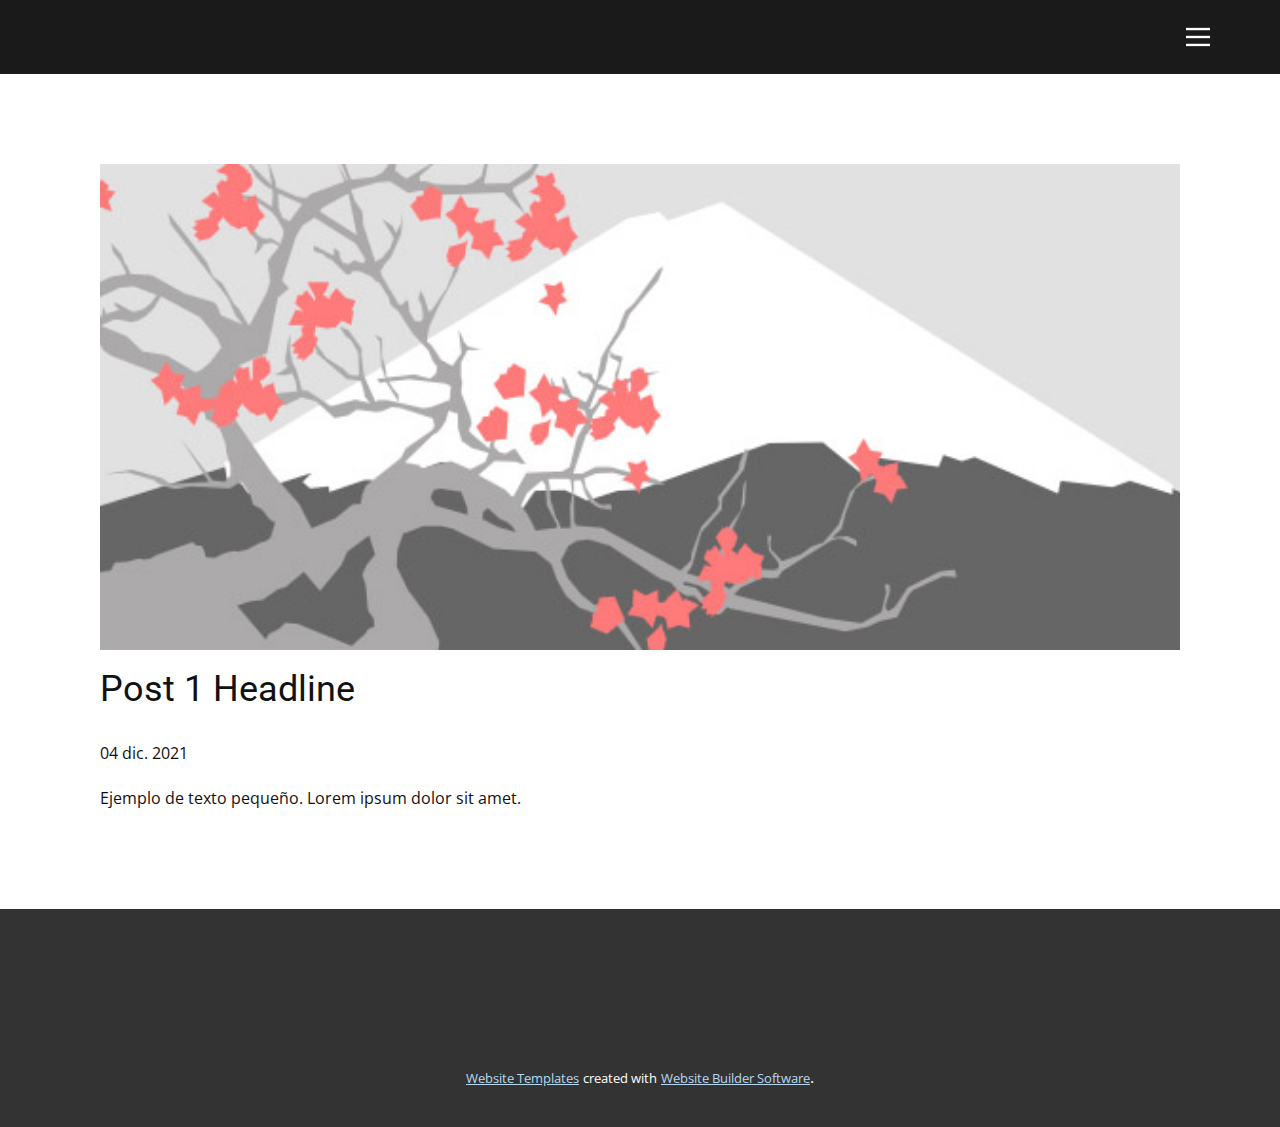
<file: blog/enviar.html>
<!doctype html>
<html style="font-size: 16px;"><head>
    <meta name="viewport" content="width=device-width, initial-scale=1.0">
    <meta charset="utf-8">
    <meta name="keywords" content="Post 1 Headline">
    <meta name="description" content="">
    <meta name="page_type" content="np-template-header-footer-from-plugin">
    <title>Post 1 Headline</title>
    <link rel="stylesheet" href="../nicepage.css" media="screen">
<link rel="stylesheet" href="../Post-Template.css" media="screen">
    <script class="u-script" type="text/javascript" src="../jquery.js" defer=""></script>
    <script class="u-script" type="text/javascript" src="../nicepage.js" defer=""></script>
    <meta name="generator" content="Nicepage 4.0.3, nicepage.com">
    <link id="u-theme-google-font" rel="stylesheet" href="https://fonts.googleapis.com/css?family=Roboto:100,100i,300,300i,400,400i,500,500i,700,700i,900,900i|Open+Sans:300,300i,400,400i,600,600i,700,700i,800,800i">
    
    
    <script type="application/ld+json">{
		"@context": "http://schema.org",
		"@type": "Organization",
		"name": ""
}</script>
    <meta name="theme-color" content="#051622">
  </head>
  <body class="u-body"><header class="u-align-center-xs u-clearfix u-grey-90 u-header u-header" id="sec-38a9"><div class="u-clearfix u-sheet u-valign-middle u-sheet-1">
        <nav class="u-align-left u-menu u-menu-dropdown u-nav-spacing-25 u-offcanvas u-menu-1" data-responsive-from="XL">
          <div class="menu-collapse">
            <a class="u-button-style u-nav-link u-text-white" href="#" style="padding: 4px 0px; font-size: calc(1em + 8px);">
              <svg class="u-svg-link" preserveAspectRatio="xMidYMin slice" viewBox="0 0 302 302" style="undefined"><use xmlns:xlink="http://www.w3.org/1999/xlink" xlink:href="#svg-7b92"></use></svg>
              <svg xmlns="http://www.w3.org/2000/svg" xmlns:xlink="http://www.w3.org/1999/xlink" version="1.1" id="svg-7b92" x="0px" y="0px" viewBox="0 0 302 302" style="enable-background:new 0 0 302 302;" xml:space="preserve" class="u-svg-content"><g><rect y="36" width="302" height="30"></rect><rect y="236" width="302" height="30"></rect><rect y="136" width="302" height="30"></rect>
</g><g></g><g></g><g></g><g></g><g></g><g></g><g></g><g></g><g></g><g></g><g></g><g></g><g></g><g></g><g></g></svg>
            </a>
          </div>
          <div class="u-custom-menu u-nav-container">
            <ul class="u-nav u-unstyled u-nav-1"><li class="u-nav-item"><a class="u-button-style u-nav-link u-text-active-palette-1-base u-text-hover-palette-2-base" href="../Inicio.html" style="padding: 10px 20px;">Inicio</a>
</li><li class="u-nav-item"><a class="u-button-style u-nav-link u-text-active-palette-1-base u-text-hover-palette-2-base" href="../Sobre-mi.html" style="padding: 10px 20px;">Sobre mi</a>
</li><li class="u-nav-item"><a class="u-button-style u-nav-link u-text-active-palette-1-base u-text-hover-palette-2-base" href="../Galería.html" style="padding: 10px 20px;">Galería</a>
</li><li class="u-nav-item"><a class="u-button-style u-nav-link u-text-active-palette-1-base u-text-hover-palette-2-base" href="../Sígueme.html" style="padding: 10px 20px;">Sígueme</a>
</li></ul>
          </div>
          <div class="u-custom-menu u-nav-container-collapse">
            <div class="u-align-center u-black u-container-style u-inner-container-layout u-opacity u-opacity-95 u-sidenav">
              <div class="u-inner-container-layout u-sidenav-overflow">
                <div class="u-menu-close"></div>
                <ul class="u-align-center u-nav u-popupmenu-items u-unstyled u-nav-2"><li class="u-nav-item"><a class="u-button-style u-nav-link" href="../Inicio.html" style="padding: 10px 20px;">Inicio</a>
</li><li class="u-nav-item"><a class="u-button-style u-nav-link" href="../Sobre-mi.html" style="padding: 10px 20px;">Sobre mi</a>
</li><li class="u-nav-item"><a class="u-button-style u-nav-link" href="../Galería.html" style="padding: 10px 20px;">Galería</a>
</li><li class="u-nav-item"><a class="u-button-style u-nav-link" href="../Sígueme.html" style="padding: 10px 20px;">Sígueme</a>
</li></ul>
              </div>
            </div>
            <div class="u-black u-menu-overlay u-opacity u-opacity-70"></div>
          </div>
        </nav>
      </div></header>
    <section class="u-align-center u-clearfix u-section-1" id="sec-a998">
      <div class="u-clearfix u-sheet u-valign-middle-md u-valign-middle-sm u-valign-middle-xs u-sheet-1"><!--post_details--><!--post_details_options_json--><!--{"source":""}--><!--/post_details_options_json--><!--blog_post-->
        <div class="u-container-style u-expanded-width u-post-details u-post-details-1">
          <div class="u-container-layout u-valign-middle u-container-layout-1"><!--blog_post_image-->
            <img alt="" class="u-blog-control u-expanded-width u-image u-image-default u-image-1" src="[data-uri]"><!--/blog_post_image--><!--blog_post_header-->
            <h2 class="u-blog-control u-text u-text-1">Post 1 Headline</h2><!--/blog_post_header--><!--blog_post_metadata-->
            <div class="u-blog-control u-metadata u-metadata-1"><!--blog_post_metadata_date-->
              <span class="u-meta-date u-meta-icon">04 dic. 2021</span><!--/blog_post_metadata_date--><!--blog_post_metadata_category-->
              <!--/blog_post_metadata_category--><!--blog_post_metadata_comments-->
              <!--/blog_post_metadata_comments-->
            </div><!--/blog_post_metadata--><!--blog_post_content-->
            <div class="u-align-justify u-blog-control u-post-content u-text u-text-2 fr-view">
  Ejemplo de texto pequeño. Lorem ipsum dolor sit amet.
  </div><!--/blog_post_content-->
          </div>
        </div><!--/blog_post--><!--/post_details-->
      </div>
    </section>
    
    
    <footer class="u-align-center u-clearfix u-footer u-grey-80 u-footer" id="sec-4715"><div class="u-align-left u-clearfix u-sheet u-sheet-1"></div></footer>
    <section class="u-backlink u-clearfix u-grey-80">
      <a class="u-link" href="https://nicepage.com/website-templates" target="_blank">
        <span>Website Templates</span>
      </a>
      <p class="u-text">
        <span>created with</span>
      </p>
      <a class="u-link" href="" target="_blank">
        <span>Website Builder Software</span>
      </a>. 
    </section>
  
</body></html>
</file>
